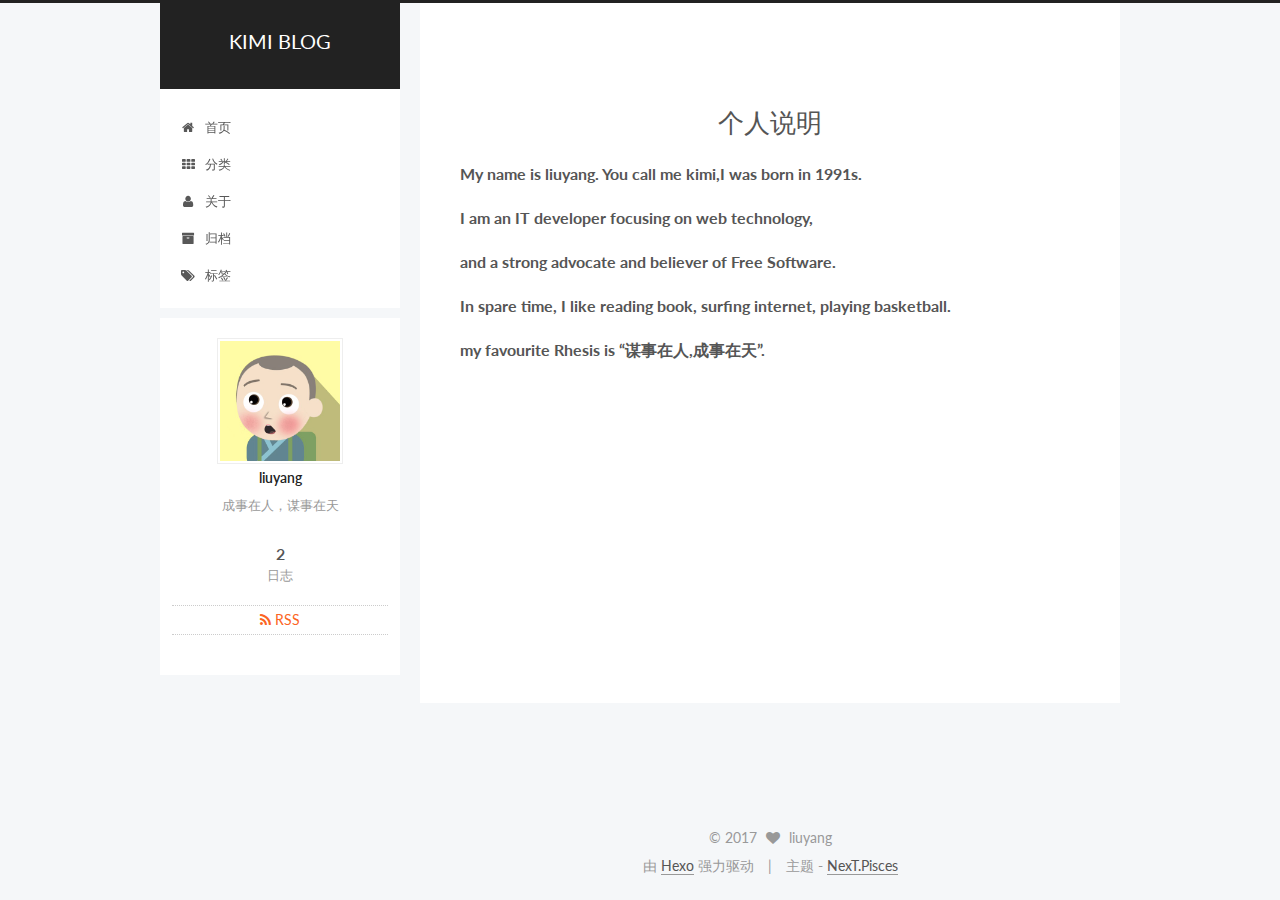
<file: about/index.html>
<!doctype html>



  


<html class="theme-next pisces use-motion" lang="zh-Hans">
<head>
  <meta charset="UTF-8"/>
<meta http-equiv="X-UA-Compatible" content="IE=edge" />
<meta name="viewport" content="width=device-width, initial-scale=1, maximum-scale=1"/>



<meta http-equiv="Cache-Control" content="no-transform" />
<meta http-equiv="Cache-Control" content="no-siteapp" />












  
  
  <link href="/lib/fancybox/source/jquery.fancybox.css?v=2.1.5" rel="stylesheet" type="text/css" />




  
  
  
  

  
    
    
  

  

  

  

  

  
    
    
    <link href="//fonts.googleapis.com/css?family=Lato:300,300italic,400,400italic,700,700italic&subset=latin,latin-ext" rel="stylesheet" type="text/css">
  






<link href="/lib/font-awesome/css/font-awesome.min.css?v=4.6.2" rel="stylesheet" type="text/css" />

<link href="/css/main.css?v=5.1.0" rel="stylesheet" type="text/css" />


  <meta name="keywords" content="Hexo, NexT" />





  <link rel="alternate" href="/atom.xml" title="KIMI BLOG" type="application/atom+xml" />




  <link rel="shortcut icon" type="image/x-icon" href="/favicon.ico?v=5.1.0" />






<meta name="description" content="My name is liuyang. You call me kimi,I was born in 1991s.I am an IT developer focusing on web technology,and a strong advocate and believer of Free Software.In spare time, I like reading book, surfing">
<meta property="og:type" content="website">
<meta property="og:title" content="个人说明">
<meta property="og:url" content="http://yoursite.com/about/index.html">
<meta property="og:site_name" content="KIMI BLOG">
<meta property="og:description" content="My name is liuyang. You call me kimi,I was born in 1991s.I am an IT developer focusing on web technology,and a strong advocate and believer of Free Software.In spare time, I like reading book, surfing">
<meta property="og:updated_time" content="2017-01-21T03:40:29.643Z">
<meta name="twitter:card" content="summary">
<meta name="twitter:title" content="个人说明">
<meta name="twitter:description" content="My name is liuyang. You call me kimi,I was born in 1991s.I am an IT developer focusing on web technology,and a strong advocate and believer of Free Software.In spare time, I like reading book, surfing">



<script type="text/javascript" id="hexo.configurations">
  var NexT = window.NexT || {};
  var CONFIG = {
    root: '/',
    scheme: 'Pisces',
    sidebar: {"position":"left","display":"post"},
    fancybox: true,
    motion: true,
    duoshuo: {
      userId: '0',
      author: '博主'
    },
    algolia: {
      applicationID: '',
      apiKey: '',
      indexName: '',
      hits: {"per_page":10},
      labels: {"input_placeholder":"Search for Posts","hits_empty":"We didn't find any results for the search: ${query}","hits_stats":"${hits} results found in ${time} ms"}
    }
  };
</script>



  <link rel="canonical" href="http://yoursite.com/about/"/>





  <title>
  

  
    个人说明 | KIMI BLOG
  
</title>
</head>

<body itemscope itemtype="http://schema.org/WebPage" lang="zh-Hans">

  










  
  
    
  

  <div class="container one-collumn sidebar-position-left  ">
    <div class="headband"></div>

    <header id="header" class="header" itemscope itemtype="http://schema.org/WPHeader">
      <div class="header-inner"><div class="site-meta ">
  

  <div class="custom-logo-site-title">
    <a href="/"  class="brand" rel="start">
      <span class="logo-line-before"><i></i></span>
      <span class="site-title">KIMI BLOG</span>
      <span class="logo-line-after"><i></i></span>
    </a>
  </div>
    
      <p class="site-subtitle"></p>
    
</div>

<div class="site-nav-toggle">
  <button>
    <span class="btn-bar"></span>
    <span class="btn-bar"></span>
    <span class="btn-bar"></span>
  </button>
</div>

<nav class="site-nav">
  

  
    <ul id="menu" class="menu">
      
        
        <li class="menu-item menu-item-home">
          <a href="/" rel="section">
            
              <i class="menu-item-icon fa fa-fw fa-home"></i> <br />
            
            首页
          </a>
        </li>
      
        
        <li class="menu-item menu-item-categories">
          <a href="/categories" rel="section">
            
              <i class="menu-item-icon fa fa-fw fa-th"></i> <br />
            
            分类
          </a>
        </li>
      
        
        <li class="menu-item menu-item-about">
          <a href="/about" rel="section">
            
              <i class="menu-item-icon fa fa-fw fa-user"></i> <br />
            
            关于
          </a>
        </li>
      
        
        <li class="menu-item menu-item-archives">
          <a href="/archives" rel="section">
            
              <i class="menu-item-icon fa fa-fw fa-archive"></i> <br />
            
            归档
          </a>
        </li>
      
        
        <li class="menu-item menu-item-tags">
          <a href="/tags" rel="section">
            
              <i class="menu-item-icon fa fa-fw fa-tags"></i> <br />
            
            标签
          </a>
        </li>
      

      
    </ul>
  

  
</nav>



 </div>
    </header>

    <main id="main" class="main">
      <div class="main-inner">
        <div class="content-wrap">
          <div id="content" class="content">
            

  <div id="posts" class="posts-expand">
  <header class="post-header">

	<h2 class="post-title" itemprop="name headline">个人说明</h2>



</header>

    
    
      <h4 id="My-name-is-liuyang-You-call-me-kimi-I-was-born-in-1991s"><a href="#My-name-is-liuyang-You-call-me-kimi-I-was-born-in-1991s" class="headerlink" title="My name is liuyang. You call me kimi,I was born in 1991s."></a>My name is liuyang. You call me kimi,I was born in 1991s.</h4><h4 id="I-am-an-IT-developer-focusing-on-web-technology"><a href="#I-am-an-IT-developer-focusing-on-web-technology" class="headerlink" title="I am an IT developer focusing on web technology,"></a>I am an IT developer focusing on web technology,</h4><h4 id="and-a-strong-advocate-and-believer-of-Free-Software"><a href="#and-a-strong-advocate-and-believer-of-Free-Software" class="headerlink" title="and a strong advocate and believer of Free Software."></a>and a strong advocate and believer of Free Software.</h4><h4 id="In-spare-time-I-like-reading-book-surfing-internet-playing-basketball"><a href="#In-spare-time-I-like-reading-book-surfing-internet-playing-basketball" class="headerlink" title="In spare time, I like reading book, surfing internet, playing basketball."></a>In spare time, I like reading book, surfing internet, playing basketball.</h4><h4 id="my-favourite-Rhesis-is-“谋事在人-成事在天”"><a href="#my-favourite-Rhesis-is-“谋事在人-成事在天”" class="headerlink" title="my favourite Rhesis is “谋事在人,成事在天”."></a>my favourite Rhesis is “谋事在人,成事在天”.</h4>
    
  </div>

          
          </div>
          


          
  <div class="comments" id="comments">
    
  </div>


        </div>
        
          
  
  <div class="sidebar-toggle">
    <div class="sidebar-toggle-line-wrap">
      <span class="sidebar-toggle-line sidebar-toggle-line-first"></span>
      <span class="sidebar-toggle-line sidebar-toggle-line-middle"></span>
      <span class="sidebar-toggle-line sidebar-toggle-line-last"></span>
    </div>
  </div>

  <aside id="sidebar" class="sidebar">
    <div class="sidebar-inner">

      

      

      <section class="site-overview sidebar-panel sidebar-panel-active">
        <div class="site-author motion-element" itemprop="author" itemscope itemtype="http://schema.org/Person">
          <img class="site-author-image" itemprop="image"
               src="/uploads/logo.jpg"
               alt="liuyang" />
          <p class="site-author-name" itemprop="name">liuyang</p>
          <p class="site-description motion-element" itemprop="description">成事在人，谋事在天</p>
        </div>
        <nav class="site-state motion-element">
        
          
            <div class="site-state-item site-state-posts">
              <a href="/archives">
                <span class="site-state-item-count">2</span>
                <span class="site-state-item-name">日志</span>
              </a>
            </div>
          

          

          

        </nav>

        
          <div class="feed-link motion-element">
            <a href="/atom.xml" rel="alternate">
              <i class="fa fa-rss"></i>
              RSS
            </a>
          </div>
        

        <div class="links-of-author motion-element">
          
        </div>

        
        

        
        

        


      </section>

      

    </div>
  </aside>


        
      </div>
    </main>

    <footer id="footer" class="footer">
      <div class="footer-inner">
        <div class="copyright" >
  
  &copy; 
  <span itemprop="copyrightYear">2017</span>
  <span class="with-love">
    <i class="fa fa-heart"></i>
  </span>
  <span class="author" itemprop="copyrightHolder">liuyang</span>
</div>


<div class="powered-by">
  由 <a class="theme-link" href="https://hexo.io">Hexo</a> 强力驱动
</div>

<div class="theme-info">
  主题 -
  <a class="theme-link" href="https://github.com/iissnan/hexo-theme-next">
    NexT.Pisces
  </a>
</div>


        

        
      </div>
    </footer>

    <div class="back-to-top">
      <i class="fa fa-arrow-up"></i>
    </div>
  </div>

  

<script type="text/javascript">
  if (Object.prototype.toString.call(window.Promise) !== '[object Function]') {
    window.Promise = null;
  }
</script>









  




  
  <script type="text/javascript" src="/lib/jquery/index.js?v=2.1.3"></script>

  
  <script type="text/javascript" src="/lib/fastclick/lib/fastclick.min.js?v=1.0.6"></script>

  
  <script type="text/javascript" src="/lib/jquery_lazyload/jquery.lazyload.js?v=1.9.7"></script>

  
  <script type="text/javascript" src="/lib/velocity/velocity.min.js?v=1.2.1"></script>

  
  <script type="text/javascript" src="/lib/velocity/velocity.ui.min.js?v=1.2.1"></script>

  
  <script type="text/javascript" src="/lib/fancybox/source/jquery.fancybox.pack.js?v=2.1.5"></script>


  


  <script type="text/javascript" src="/js/src/utils.js?v=5.1.0"></script>

  <script type="text/javascript" src="/js/src/motion.js?v=5.1.0"></script>



  
  


  <script type="text/javascript" src="/js/src/affix.js?v=5.1.0"></script>

  <script type="text/javascript" src="/js/src/schemes/pisces.js?v=5.1.0"></script>



  

  


  <script type="text/javascript" src="/js/src/bootstrap.js?v=5.1.0"></script>



  



  




	





  





  

  
      <!-- UY BEGIN -->
      <script type="text/javascript" src="http://v2.uyan.cc/code/uyan.js?uid="></script>
      <!-- UY END -->
  




  
  

  

  

  

  


</body>
</html>
</file>
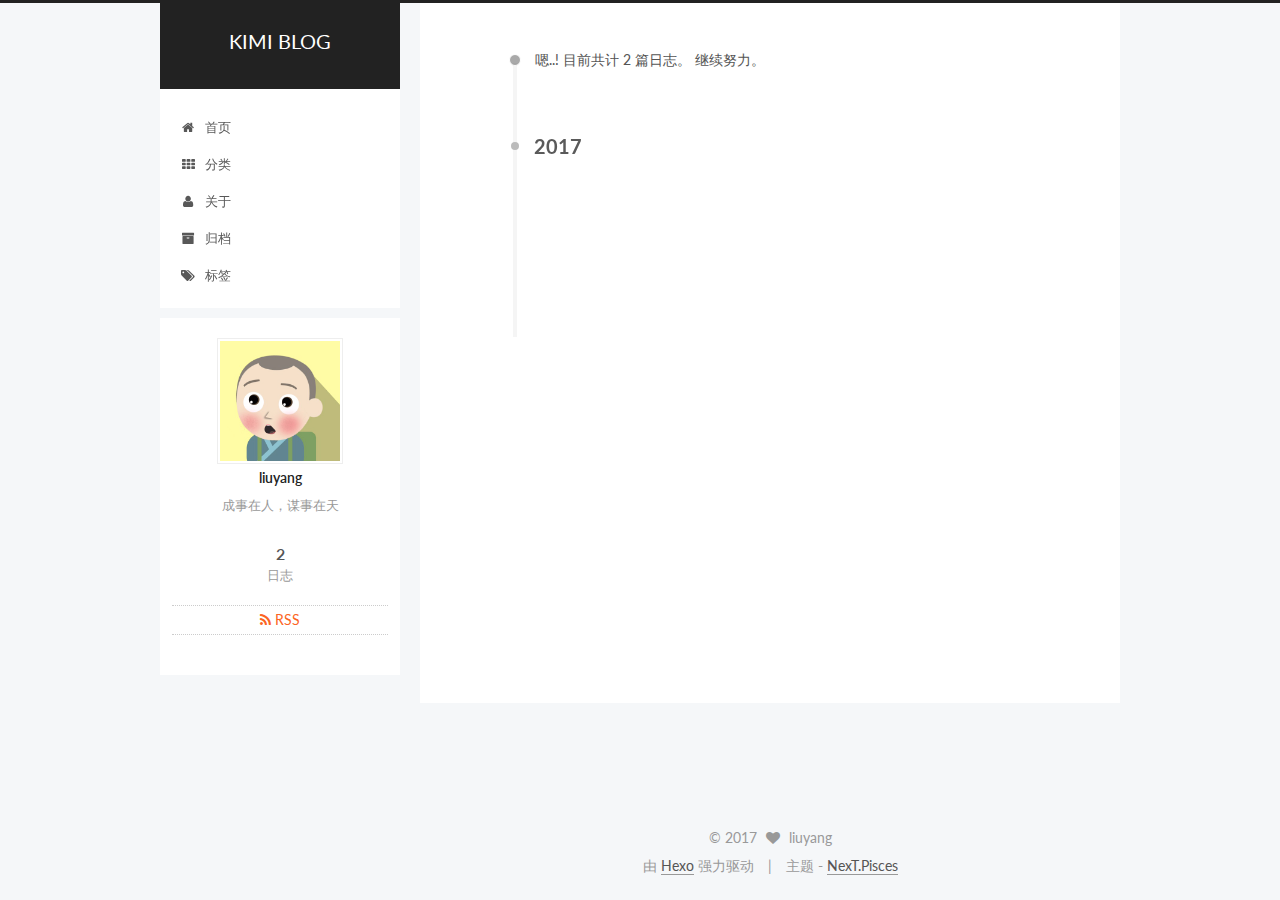
<file: archives/index.html>
<!doctype html>



  


<html class="theme-next pisces use-motion" lang="zh-Hans">
<head>
  <meta charset="UTF-8"/>
<meta http-equiv="X-UA-Compatible" content="IE=edge" />
<meta name="viewport" content="width=device-width, initial-scale=1, maximum-scale=1"/>



<meta http-equiv="Cache-Control" content="no-transform" />
<meta http-equiv="Cache-Control" content="no-siteapp" />












  
  
  <link href="/lib/fancybox/source/jquery.fancybox.css?v=2.1.5" rel="stylesheet" type="text/css" />




  
  
  
  

  
    
    
  

  

  

  

  

  
    
    
    <link href="//fonts.googleapis.com/css?family=Lato:300,300italic,400,400italic,700,700italic&subset=latin,latin-ext" rel="stylesheet" type="text/css">
  






<link href="/lib/font-awesome/css/font-awesome.min.css?v=4.6.2" rel="stylesheet" type="text/css" />

<link href="/css/main.css?v=5.1.0" rel="stylesheet" type="text/css" />


  <meta name="keywords" content="Hexo, NexT" />





  <link rel="alternate" href="/atom.xml" title="KIMI BLOG" type="application/atom+xml" />




  <link rel="shortcut icon" type="image/x-icon" href="/favicon.ico?v=5.1.0" />






<meta name="description" content="成事在人，谋事在天">
<meta property="og:type" content="website">
<meta property="og:title" content="KIMI BLOG">
<meta property="og:url" content="http://yoursite.com/archives/index.html">
<meta property="og:site_name" content="KIMI BLOG">
<meta property="og:description" content="成事在人，谋事在天">
<meta name="twitter:card" content="summary">
<meta name="twitter:title" content="KIMI BLOG">
<meta name="twitter:description" content="成事在人，谋事在天">



<script type="text/javascript" id="hexo.configurations">
  var NexT = window.NexT || {};
  var CONFIG = {
    root: '/',
    scheme: 'Pisces',
    sidebar: {"position":"left","display":"post"},
    fancybox: true,
    motion: true,
    duoshuo: {
      userId: '0',
      author: '博主'
    },
    algolia: {
      applicationID: '',
      apiKey: '',
      indexName: '',
      hits: {"per_page":10},
      labels: {"input_placeholder":"Search for Posts","hits_empty":"We didn't find any results for the search: ${query}","hits_stats":"${hits} results found in ${time} ms"}
    }
  };
</script>



  <link rel="canonical" href="http://yoursite.com/archives/"/>





  <title> 归档 | KIMI BLOG </title>
</head>

<body itemscope itemtype="http://schema.org/WebPage" lang="zh-Hans">

  










  
  
    
  

  <div class="container one-collumn sidebar-position-left  page-archive  ">
    <div class="headband"></div>

    <header id="header" class="header" itemscope itemtype="http://schema.org/WPHeader">
      <div class="header-inner"><div class="site-meta ">
  

  <div class="custom-logo-site-title">
    <a href="/"  class="brand" rel="start">
      <span class="logo-line-before"><i></i></span>
      <span class="site-title">KIMI BLOG</span>
      <span class="logo-line-after"><i></i></span>
    </a>
  </div>
    
      <p class="site-subtitle"></p>
    
</div>

<div class="site-nav-toggle">
  <button>
    <span class="btn-bar"></span>
    <span class="btn-bar"></span>
    <span class="btn-bar"></span>
  </button>
</div>

<nav class="site-nav">
  

  
    <ul id="menu" class="menu">
      
        
        <li class="menu-item menu-item-home">
          <a href="/" rel="section">
            
              <i class="menu-item-icon fa fa-fw fa-home"></i> <br />
            
            首页
          </a>
        </li>
      
        
        <li class="menu-item menu-item-categories">
          <a href="/categories" rel="section">
            
              <i class="menu-item-icon fa fa-fw fa-th"></i> <br />
            
            分类
          </a>
        </li>
      
        
        <li class="menu-item menu-item-about">
          <a href="/about" rel="section">
            
              <i class="menu-item-icon fa fa-fw fa-user"></i> <br />
            
            关于
          </a>
        </li>
      
        
        <li class="menu-item menu-item-archives">
          <a href="/archives" rel="section">
            
              <i class="menu-item-icon fa fa-fw fa-archive"></i> <br />
            
            归档
          </a>
        </li>
      
        
        <li class="menu-item menu-item-tags">
          <a href="/tags" rel="section">
            
              <i class="menu-item-icon fa fa-fw fa-tags"></i> <br />
            
            标签
          </a>
        </li>
      

      
    </ul>
  

  
</nav>



 </div>
    </header>

    <main id="main" class="main">
      <div class="main-inner">
        <div class="content-wrap">
          <div id="content" class="content">
            

  <section id="posts" class="posts-collapse">
    <span class="archive-move-on"></span>

    <span class="archive-page-counter">
      
      
      
        
      
      嗯..! 目前共计 2 篇日志。 继续努力。
    </span>

    

      
      
      

      
        
        <div class="collection-title">
          <h2 class="archive-year motion-element" id="archive-year-2017">2017</h2>
        </div>
      
      

      

  <article class="post post-type-normal" itemscope itemtype="http://schema.org/Article">
    <header class="post-header">

      <h1 class="post-title">
        
            <a class="post-title-link" href="/2017/01/20/岳阳楼记/" itemprop="url">
              
                <span itemprop="name">岳阳楼记</span>
              
            </a>
        
      </h1>

      <div class="post-meta">
        <time class="post-time" itemprop="dateCreated"
              datetime="2017-01-20T14:56:33+08:00"
              content="2017-01-20" >
          01-20
        </time>
      </div>

    </header>
  </article>



    

      
      
      

      
      

      

  <article class="post post-type-normal" itemscope itemtype="http://schema.org/Article">
    <header class="post-header">

      <h1 class="post-title">
        
            <a class="post-title-link" href="/2017/01/20/捕蛇者说/" itemprop="url">
              
                <span itemprop="name">捕蛇者说</span>
              
            </a>
        
      </h1>

      <div class="post-meta">
        <time class="post-time" itemprop="dateCreated"
              datetime="2017-01-20T14:56:33+08:00"
              content="2017-01-20" >
          01-20
        </time>
      </div>

    </header>
  </article>



    

  </section>

  


          
          </div>
          


          

        </div>
        
          
  
  <div class="sidebar-toggle">
    <div class="sidebar-toggle-line-wrap">
      <span class="sidebar-toggle-line sidebar-toggle-line-first"></span>
      <span class="sidebar-toggle-line sidebar-toggle-line-middle"></span>
      <span class="sidebar-toggle-line sidebar-toggle-line-last"></span>
    </div>
  </div>

  <aside id="sidebar" class="sidebar">
    <div class="sidebar-inner">

      

      

      <section class="site-overview sidebar-panel sidebar-panel-active">
        <div class="site-author motion-element" itemprop="author" itemscope itemtype="http://schema.org/Person">
          <img class="site-author-image" itemprop="image"
               src="/uploads/logo.jpg"
               alt="liuyang" />
          <p class="site-author-name" itemprop="name">liuyang</p>
          <p class="site-description motion-element" itemprop="description">成事在人，谋事在天</p>
        </div>
        <nav class="site-state motion-element">
        
          
            <div class="site-state-item site-state-posts">
              <a href="/archives">
                <span class="site-state-item-count">2</span>
                <span class="site-state-item-name">日志</span>
              </a>
            </div>
          

          

          

        </nav>

        
          <div class="feed-link motion-element">
            <a href="/atom.xml" rel="alternate">
              <i class="fa fa-rss"></i>
              RSS
            </a>
          </div>
        

        <div class="links-of-author motion-element">
          
        </div>

        
        

        
        

        


      </section>

      

    </div>
  </aside>


        
      </div>
    </main>

    <footer id="footer" class="footer">
      <div class="footer-inner">
        <div class="copyright" >
  
  &copy; 
  <span itemprop="copyrightYear">2017</span>
  <span class="with-love">
    <i class="fa fa-heart"></i>
  </span>
  <span class="author" itemprop="copyrightHolder">liuyang</span>
</div>


<div class="powered-by">
  由 <a class="theme-link" href="https://hexo.io">Hexo</a> 强力驱动
</div>

<div class="theme-info">
  主题 -
  <a class="theme-link" href="https://github.com/iissnan/hexo-theme-next">
    NexT.Pisces
  </a>
</div>


        

        
      </div>
    </footer>

    <div class="back-to-top">
      <i class="fa fa-arrow-up"></i>
    </div>
  </div>

  

<script type="text/javascript">
  if (Object.prototype.toString.call(window.Promise) !== '[object Function]') {
    window.Promise = null;
  }
</script>









  




  
  <script type="text/javascript" src="/lib/jquery/index.js?v=2.1.3"></script>

  
  <script type="text/javascript" src="/lib/fastclick/lib/fastclick.min.js?v=1.0.6"></script>

  
  <script type="text/javascript" src="/lib/jquery_lazyload/jquery.lazyload.js?v=1.9.7"></script>

  
  <script type="text/javascript" src="/lib/velocity/velocity.min.js?v=1.2.1"></script>

  
  <script type="text/javascript" src="/lib/velocity/velocity.ui.min.js?v=1.2.1"></script>

  
  <script type="text/javascript" src="/lib/fancybox/source/jquery.fancybox.pack.js?v=2.1.5"></script>


  


  <script type="text/javascript" src="/js/src/utils.js?v=5.1.0"></script>

  <script type="text/javascript" src="/js/src/motion.js?v=5.1.0"></script>



  
  


  <script type="text/javascript" src="/js/src/affix.js?v=5.1.0"></script>

  <script type="text/javascript" src="/js/src/schemes/pisces.js?v=5.1.0"></script>



  
  
    <script type="text/javascript" id="motion.page.archive">
      $('.archive-year').velocity('transition.slideLeftIn');
    </script>
  


  


  <script type="text/javascript" src="/js/src/bootstrap.js?v=5.1.0"></script>



  



  




	





  





  

  




  
  

  

  

  

  


</body>
</html>
</file>
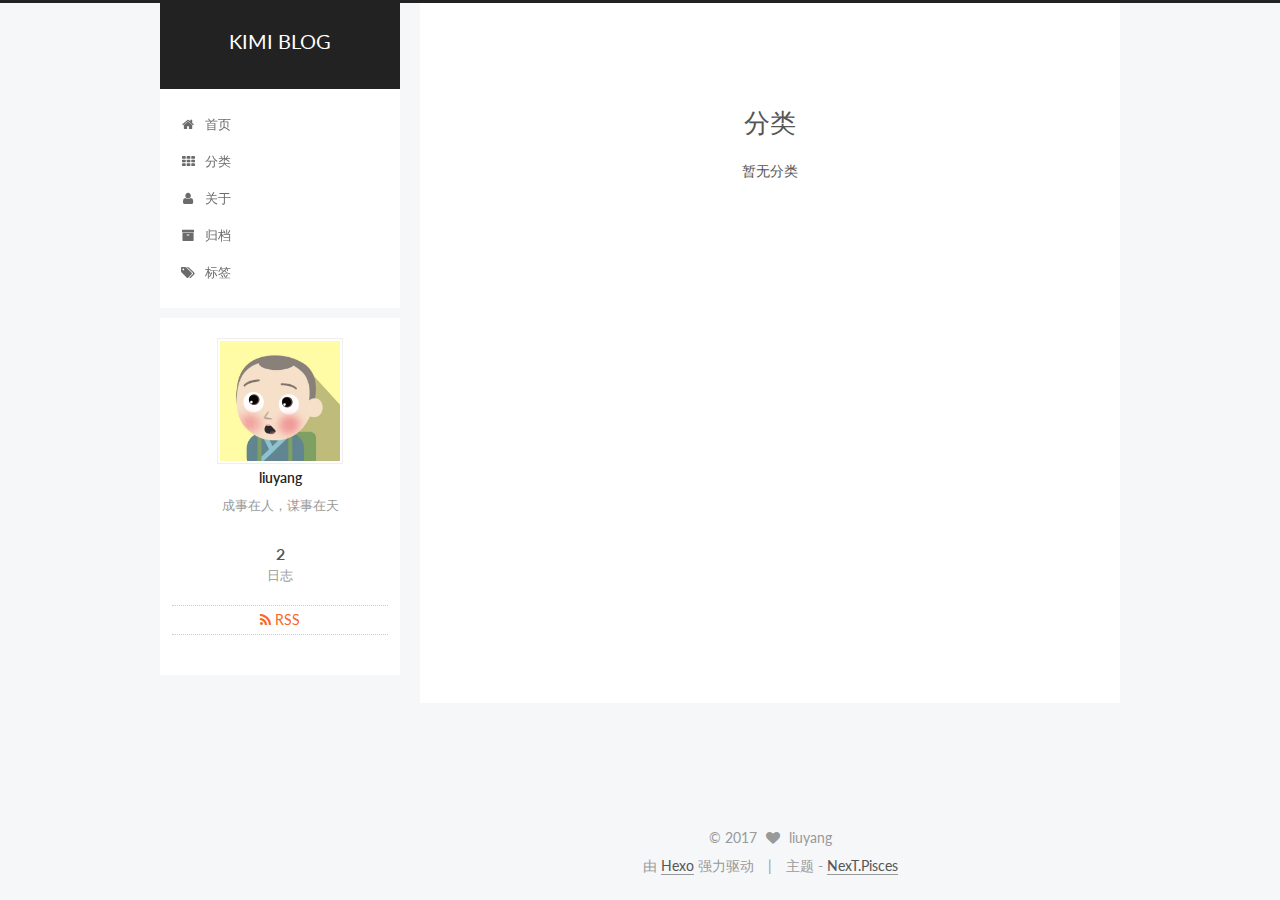
<file: categories/index.html>
<!doctype html>



  


<html class="theme-next pisces use-motion" lang="zh-Hans">
<head>
  <meta charset="UTF-8"/>
<meta http-equiv="X-UA-Compatible" content="IE=edge" />
<meta name="viewport" content="width=device-width, initial-scale=1, maximum-scale=1"/>



<meta http-equiv="Cache-Control" content="no-transform" />
<meta http-equiv="Cache-Control" content="no-siteapp" />












  
  
  <link href="/lib/fancybox/source/jquery.fancybox.css?v=2.1.5" rel="stylesheet" type="text/css" />




  
  
  
  

  
    
    
  

  

  

  

  

  
    
    
    <link href="//fonts.googleapis.com/css?family=Lato:300,300italic,400,400italic,700,700italic&subset=latin,latin-ext" rel="stylesheet" type="text/css">
  






<link href="/lib/font-awesome/css/font-awesome.min.css?v=4.6.2" rel="stylesheet" type="text/css" />

<link href="/css/main.css?v=5.1.0" rel="stylesheet" type="text/css" />


  <meta name="keywords" content="Hexo, NexT" />





  <link rel="alternate" href="/atom.xml" title="KIMI BLOG" type="application/atom+xml" />




  <link rel="shortcut icon" type="image/x-icon" href="/favicon.ico?v=5.1.0" />






<meta name="description" content="成事在人，谋事在天">
<meta property="og:type" content="website">
<meta property="og:title" content="分类">
<meta property="og:url" content="http://yoursite.com/categories/index.html">
<meta property="og:site_name" content="KIMI BLOG">
<meta property="og:description" content="成事在人，谋事在天">
<meta property="og:updated_time" content="2017-01-21T02:59:54.743Z">
<meta name="twitter:card" content="summary">
<meta name="twitter:title" content="分类">
<meta name="twitter:description" content="成事在人，谋事在天">



<script type="text/javascript" id="hexo.configurations">
  var NexT = window.NexT || {};
  var CONFIG = {
    root: '/',
    scheme: 'Pisces',
    sidebar: {"position":"left","display":"post"},
    fancybox: true,
    motion: true,
    duoshuo: {
      userId: '0',
      author: '博主'
    },
    algolia: {
      applicationID: '',
      apiKey: '',
      indexName: '',
      hits: {"per_page":10},
      labels: {"input_placeholder":"Search for Posts","hits_empty":"We didn't find any results for the search: ${query}","hits_stats":"${hits} results found in ${time} ms"}
    }
  };
</script>



  <link rel="canonical" href="http://yoursite.com/categories/"/>





  <title>
  

  
    分类 | KIMI BLOG
  
</title>
</head>

<body itemscope itemtype="http://schema.org/WebPage" lang="zh-Hans">

  










  
  
    
  

  <div class="container one-collumn sidebar-position-left  ">
    <div class="headband"></div>

    <header id="header" class="header" itemscope itemtype="http://schema.org/WPHeader">
      <div class="header-inner"><div class="site-meta ">
  

  <div class="custom-logo-site-title">
    <a href="/"  class="brand" rel="start">
      <span class="logo-line-before"><i></i></span>
      <span class="site-title">KIMI BLOG</span>
      <span class="logo-line-after"><i></i></span>
    </a>
  </div>
    
      <p class="site-subtitle"></p>
    
</div>

<div class="site-nav-toggle">
  <button>
    <span class="btn-bar"></span>
    <span class="btn-bar"></span>
    <span class="btn-bar"></span>
  </button>
</div>

<nav class="site-nav">
  

  
    <ul id="menu" class="menu">
      
        
        <li class="menu-item menu-item-home">
          <a href="/" rel="section">
            
              <i class="menu-item-icon fa fa-fw fa-home"></i> <br />
            
            首页
          </a>
        </li>
      
        
        <li class="menu-item menu-item-categories">
          <a href="/categories" rel="section">
            
              <i class="menu-item-icon fa fa-fw fa-th"></i> <br />
            
            分类
          </a>
        </li>
      
        
        <li class="menu-item menu-item-about">
          <a href="/about" rel="section">
            
              <i class="menu-item-icon fa fa-fw fa-user"></i> <br />
            
            关于
          </a>
        </li>
      
        
        <li class="menu-item menu-item-archives">
          <a href="/archives" rel="section">
            
              <i class="menu-item-icon fa fa-fw fa-archive"></i> <br />
            
            归档
          </a>
        </li>
      
        
        <li class="menu-item menu-item-tags">
          <a href="/tags" rel="section">
            
              <i class="menu-item-icon fa fa-fw fa-tags"></i> <br />
            
            标签
          </a>
        </li>
      

      
    </ul>
  

  
</nav>



 </div>
    </header>

    <main id="main" class="main">
      <div class="main-inner">
        <div class="content-wrap">
          <div id="content" class="content">
            

  <div id="posts" class="posts-expand">
  <header class="post-header">

	<h2 class="post-title" itemprop="name headline">分类</h2>



</header>

    
    
      <div class="category-all-page">
        <div class="category-all-title">
            暂无分类
        </div>
        <div class="category-all">
          
        </div>
      </div>
    
  </div>

          
          </div>
          


          
  <div class="comments" id="comments">
    
  </div>


        </div>
        
          
  
  <div class="sidebar-toggle">
    <div class="sidebar-toggle-line-wrap">
      <span class="sidebar-toggle-line sidebar-toggle-line-first"></span>
      <span class="sidebar-toggle-line sidebar-toggle-line-middle"></span>
      <span class="sidebar-toggle-line sidebar-toggle-line-last"></span>
    </div>
  </div>

  <aside id="sidebar" class="sidebar">
    <div class="sidebar-inner">

      

      

      <section class="site-overview sidebar-panel sidebar-panel-active">
        <div class="site-author motion-element" itemprop="author" itemscope itemtype="http://schema.org/Person">
          <img class="site-author-image" itemprop="image"
               src="/uploads/logo.jpg"
               alt="liuyang" />
          <p class="site-author-name" itemprop="name">liuyang</p>
          <p class="site-description motion-element" itemprop="description">成事在人，谋事在天</p>
        </div>
        <nav class="site-state motion-element">
        
          
            <div class="site-state-item site-state-posts">
              <a href="/archives">
                <span class="site-state-item-count">2</span>
                <span class="site-state-item-name">日志</span>
              </a>
            </div>
          

          

          

        </nav>

        
          <div class="feed-link motion-element">
            <a href="/atom.xml" rel="alternate">
              <i class="fa fa-rss"></i>
              RSS
            </a>
          </div>
        

        <div class="links-of-author motion-element">
          
        </div>

        
        

        
        

        


      </section>

      

    </div>
  </aside>


        
      </div>
    </main>

    <footer id="footer" class="footer">
      <div class="footer-inner">
        <div class="copyright" >
  
  &copy; 
  <span itemprop="copyrightYear">2017</span>
  <span class="with-love">
    <i class="fa fa-heart"></i>
  </span>
  <span class="author" itemprop="copyrightHolder">liuyang</span>
</div>


<div class="powered-by">
  由 <a class="theme-link" href="https://hexo.io">Hexo</a> 强力驱动
</div>

<div class="theme-info">
  主题 -
  <a class="theme-link" href="https://github.com/iissnan/hexo-theme-next">
    NexT.Pisces
  </a>
</div>


        

        
      </div>
    </footer>

    <div class="back-to-top">
      <i class="fa fa-arrow-up"></i>
    </div>
  </div>

  

<script type="text/javascript">
  if (Object.prototype.toString.call(window.Promise) !== '[object Function]') {
    window.Promise = null;
  }
</script>









  




  
  <script type="text/javascript" src="/lib/jquery/index.js?v=2.1.3"></script>

  
  <script type="text/javascript" src="/lib/fastclick/lib/fastclick.min.js?v=1.0.6"></script>

  
  <script type="text/javascript" src="/lib/jquery_lazyload/jquery.lazyload.js?v=1.9.7"></script>

  
  <script type="text/javascript" src="/lib/velocity/velocity.min.js?v=1.2.1"></script>

  
  <script type="text/javascript" src="/lib/velocity/velocity.ui.min.js?v=1.2.1"></script>

  
  <script type="text/javascript" src="/lib/fancybox/source/jquery.fancybox.pack.js?v=2.1.5"></script>


  


  <script type="text/javascript" src="/js/src/utils.js?v=5.1.0"></script>

  <script type="text/javascript" src="/js/src/motion.js?v=5.1.0"></script>



  
  


  <script type="text/javascript" src="/js/src/affix.js?v=5.1.0"></script>

  <script type="text/javascript" src="/js/src/schemes/pisces.js?v=5.1.0"></script>



  

  


  <script type="text/javascript" src="/js/src/bootstrap.js?v=5.1.0"></script>



  



  




	





  





  

  
      <!-- UY BEGIN -->
      <script type="text/javascript" src="http://v2.uyan.cc/code/uyan.js?uid="></script>
      <!-- UY END -->
  




  
  

  

  

  

  


</body>
</html>
</file>
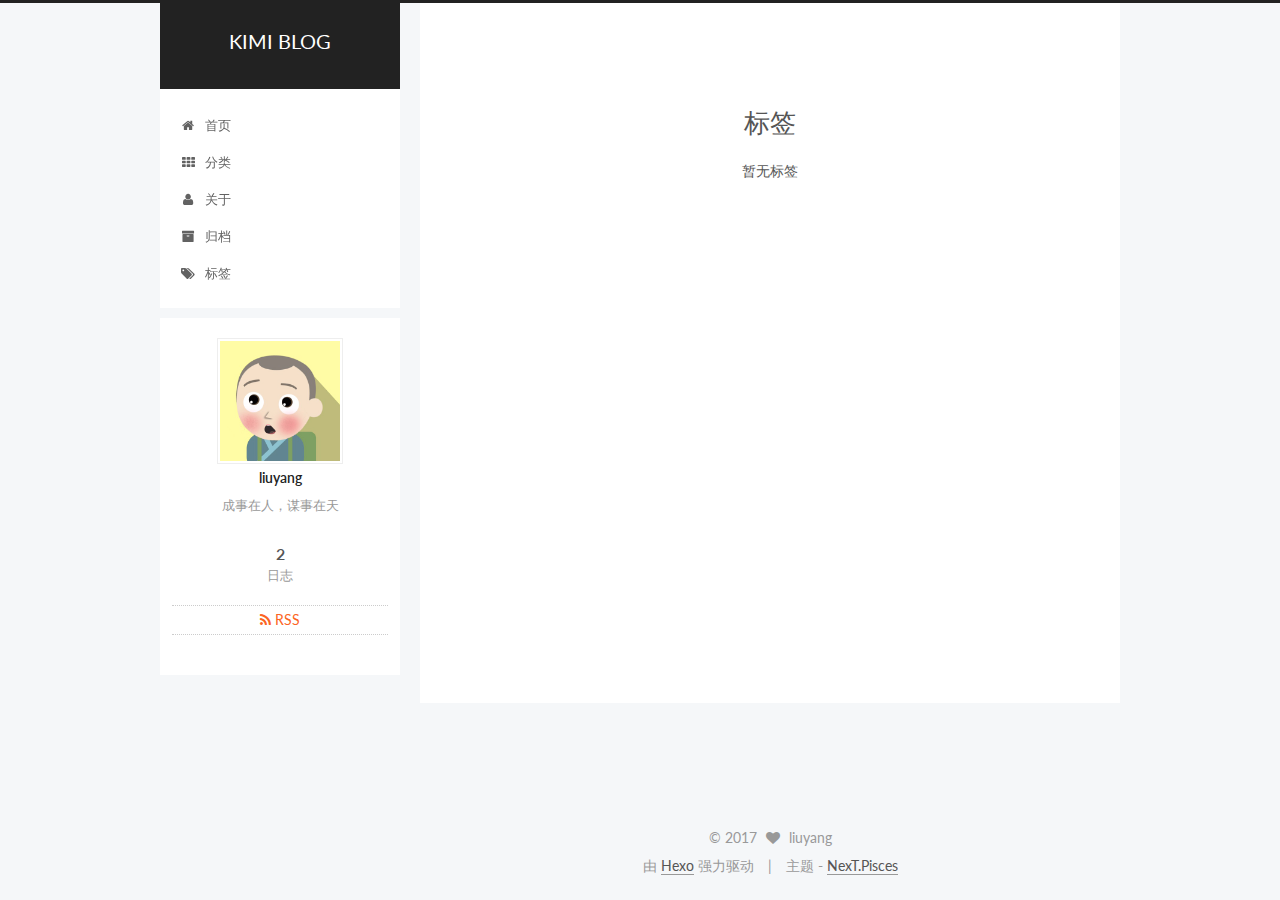
<file: tags/index.html>
<!doctype html>



  


<html class="theme-next pisces use-motion" lang="zh-Hans">
<head>
  <meta charset="UTF-8"/>
<meta http-equiv="X-UA-Compatible" content="IE=edge" />
<meta name="viewport" content="width=device-width, initial-scale=1, maximum-scale=1"/>



<meta http-equiv="Cache-Control" content="no-transform" />
<meta http-equiv="Cache-Control" content="no-siteapp" />












  
  
  <link href="/lib/fancybox/source/jquery.fancybox.css?v=2.1.5" rel="stylesheet" type="text/css" />




  
  
  
  

  
    
    
  

  

  

  

  

  
    
    
    <link href="//fonts.googleapis.com/css?family=Lato:300,300italic,400,400italic,700,700italic&subset=latin,latin-ext" rel="stylesheet" type="text/css">
  






<link href="/lib/font-awesome/css/font-awesome.min.css?v=4.6.2" rel="stylesheet" type="text/css" />

<link href="/css/main.css?v=5.1.0" rel="stylesheet" type="text/css" />


  <meta name="keywords" content="Hexo, NexT" />




  


  <link rel="alternate" href="/atom.xml" title="KIMI BLOG" type="application/atom+xml" />




  <link rel="shortcut icon" type="image/x-icon" href="/favicon.ico?v=5.1.0" />






<meta name="description" content="成事在人，谋事在天">
<meta property="og:type" content="website">
<meta property="og:title" content="标签">
<meta property="og:url" content="http://yoursite.com/tags/index.html">
<meta property="og:site_name" content="KIMI BLOG">
<meta property="og:description" content="成事在人，谋事在天">
<meta property="og:updated_time" content="2017-01-20T09:31:21.024Z">
<meta name="twitter:card" content="summary">
<meta name="twitter:title" content="标签">
<meta name="twitter:description" content="成事在人，谋事在天">



<script type="text/javascript" id="hexo.configurations">
  var NexT = window.NexT || {};
  var CONFIG = {
    root: '/',
    scheme: 'Pisces',
    sidebar: {"position":"left","display":"post"},
    fancybox: true,
    motion: true,
    duoshuo: {
      userId: '0',
      author: '博主'
    },
    algolia: {
      applicationID: '',
      apiKey: '',
      indexName: '',
      hits: {"per_page":10},
      labels: {"input_placeholder":"Search for Posts","hits_empty":"We didn't find any results for the search: ${query}","hits_stats":"${hits} results found in ${time} ms"}
    }
  };
</script>



  <link rel="canonical" href="http://yoursite.com/tags/"/>





  <title>
  

  
    标签 | KIMI BLOG
  
</title>
</head>

<body itemscope itemtype="http://schema.org/WebPage" lang="zh-Hans">

  










  
  
    
  

  <div class="container one-collumn sidebar-position-left  ">
    <div class="headband"></div>

    <header id="header" class="header" itemscope itemtype="http://schema.org/WPHeader">
      <div class="header-inner"><div class="site-meta ">
  

  <div class="custom-logo-site-title">
    <a href="/"  class="brand" rel="start">
      <span class="logo-line-before"><i></i></span>
      <span class="site-title">KIMI BLOG</span>
      <span class="logo-line-after"><i></i></span>
    </a>
  </div>
    
      <p class="site-subtitle"></p>
    
</div>

<div class="site-nav-toggle">
  <button>
    <span class="btn-bar"></span>
    <span class="btn-bar"></span>
    <span class="btn-bar"></span>
  </button>
</div>

<nav class="site-nav">
  

  
    <ul id="menu" class="menu">
      
        
        <li class="menu-item menu-item-home">
          <a href="/" rel="section">
            
              <i class="menu-item-icon fa fa-fw fa-home"></i> <br />
            
            首页
          </a>
        </li>
      
        
        <li class="menu-item menu-item-categories">
          <a href="/categories" rel="section">
            
              <i class="menu-item-icon fa fa-fw fa-th"></i> <br />
            
            分类
          </a>
        </li>
      
        
        <li class="menu-item menu-item-about">
          <a href="/about" rel="section">
            
              <i class="menu-item-icon fa fa-fw fa-user"></i> <br />
            
            关于
          </a>
        </li>
      
        
        <li class="menu-item menu-item-archives">
          <a href="/archives" rel="section">
            
              <i class="menu-item-icon fa fa-fw fa-archive"></i> <br />
            
            归档
          </a>
        </li>
      
        
        <li class="menu-item menu-item-tags">
          <a href="/tags" rel="section">
            
              <i class="menu-item-icon fa fa-fw fa-tags"></i> <br />
            
            标签
          </a>
        </li>
      

      
    </ul>
  

  
</nav>



 </div>
    </header>

    <main id="main" class="main">
      <div class="main-inner">
        <div class="content-wrap">
          <div id="content" class="content">
            

  <div id="posts" class="posts-expand">
  <header class="post-header">

	<h2 class="post-title" itemprop="name headline">标签</h2>



</header>

    
    
      <div class="tag-cloud">
        <div class="tag-cloud-title">
            暂无标签
        </div>
        <div class="tag-cloud-tags">
          
        </div>
      </div>
    
  </div>

          
          </div>
          


          
  <div class="comments" id="comments">
    
  </div>


        </div>
        
          
  
  <div class="sidebar-toggle">
    <div class="sidebar-toggle-line-wrap">
      <span class="sidebar-toggle-line sidebar-toggle-line-first"></span>
      <span class="sidebar-toggle-line sidebar-toggle-line-middle"></span>
      <span class="sidebar-toggle-line sidebar-toggle-line-last"></span>
    </div>
  </div>

  <aside id="sidebar" class="sidebar">
    <div class="sidebar-inner">

      

      

      <section class="site-overview sidebar-panel sidebar-panel-active">
        <div class="site-author motion-element" itemprop="author" itemscope itemtype="http://schema.org/Person">
          <img class="site-author-image" itemprop="image"
               src="/uploads/logo.jpg"
               alt="liuyang" />
          <p class="site-author-name" itemprop="name">liuyang</p>
          <p class="site-description motion-element" itemprop="description">成事在人，谋事在天</p>
        </div>
        <nav class="site-state motion-element">
        
          
            <div class="site-state-item site-state-posts">
              <a href="/archives">
                <span class="site-state-item-count">2</span>
                <span class="site-state-item-name">日志</span>
              </a>
            </div>
          

          

          

        </nav>

        
          <div class="feed-link motion-element">
            <a href="/atom.xml" rel="alternate">
              <i class="fa fa-rss"></i>
              RSS
            </a>
          </div>
        

        <div class="links-of-author motion-element">
          
        </div>

        
        

        
        

        


      </section>

      

    </div>
  </aside>


        
      </div>
    </main>

    <footer id="footer" class="footer">
      <div class="footer-inner">
        <div class="copyright" >
  
  &copy; 
  <span itemprop="copyrightYear">2017</span>
  <span class="with-love">
    <i class="fa fa-heart"></i>
  </span>
  <span class="author" itemprop="copyrightHolder">liuyang</span>
</div>


<div class="powered-by">
  由 <a class="theme-link" href="https://hexo.io">Hexo</a> 强力驱动
</div>

<div class="theme-info">
  主题 -
  <a class="theme-link" href="https://github.com/iissnan/hexo-theme-next">
    NexT.Pisces
  </a>
</div>


        

        
      </div>
    </footer>

    <div class="back-to-top">
      <i class="fa fa-arrow-up"></i>
    </div>
  </div>

  

<script type="text/javascript">
  if (Object.prototype.toString.call(window.Promise) !== '[object Function]') {
    window.Promise = null;
  }
</script>









  




  
  <script type="text/javascript" src="/lib/jquery/index.js?v=2.1.3"></script>

  
  <script type="text/javascript" src="/lib/fastclick/lib/fastclick.min.js?v=1.0.6"></script>

  
  <script type="text/javascript" src="/lib/jquery_lazyload/jquery.lazyload.js?v=1.9.7"></script>

  
  <script type="text/javascript" src="/lib/velocity/velocity.min.js?v=1.2.1"></script>

  
  <script type="text/javascript" src="/lib/velocity/velocity.ui.min.js?v=1.2.1"></script>

  
  <script type="text/javascript" src="/lib/fancybox/source/jquery.fancybox.pack.js?v=2.1.5"></script>


  


  <script type="text/javascript" src="/js/src/utils.js?v=5.1.0"></script>

  <script type="text/javascript" src="/js/src/motion.js?v=5.1.0"></script>



  
  


  <script type="text/javascript" src="/js/src/affix.js?v=5.1.0"></script>

  <script type="text/javascript" src="/js/src/schemes/pisces.js?v=5.1.0"></script>



  

  


  <script type="text/javascript" src="/js/src/bootstrap.js?v=5.1.0"></script>



  



  




	





  





  

  
      <!-- UY BEGIN -->
      <script type="text/javascript" src="http://v2.uyan.cc/code/uyan.js?uid="></script>
      <!-- UY END -->
  




  
  

  

  

  

  


</body>
</html>
</file>
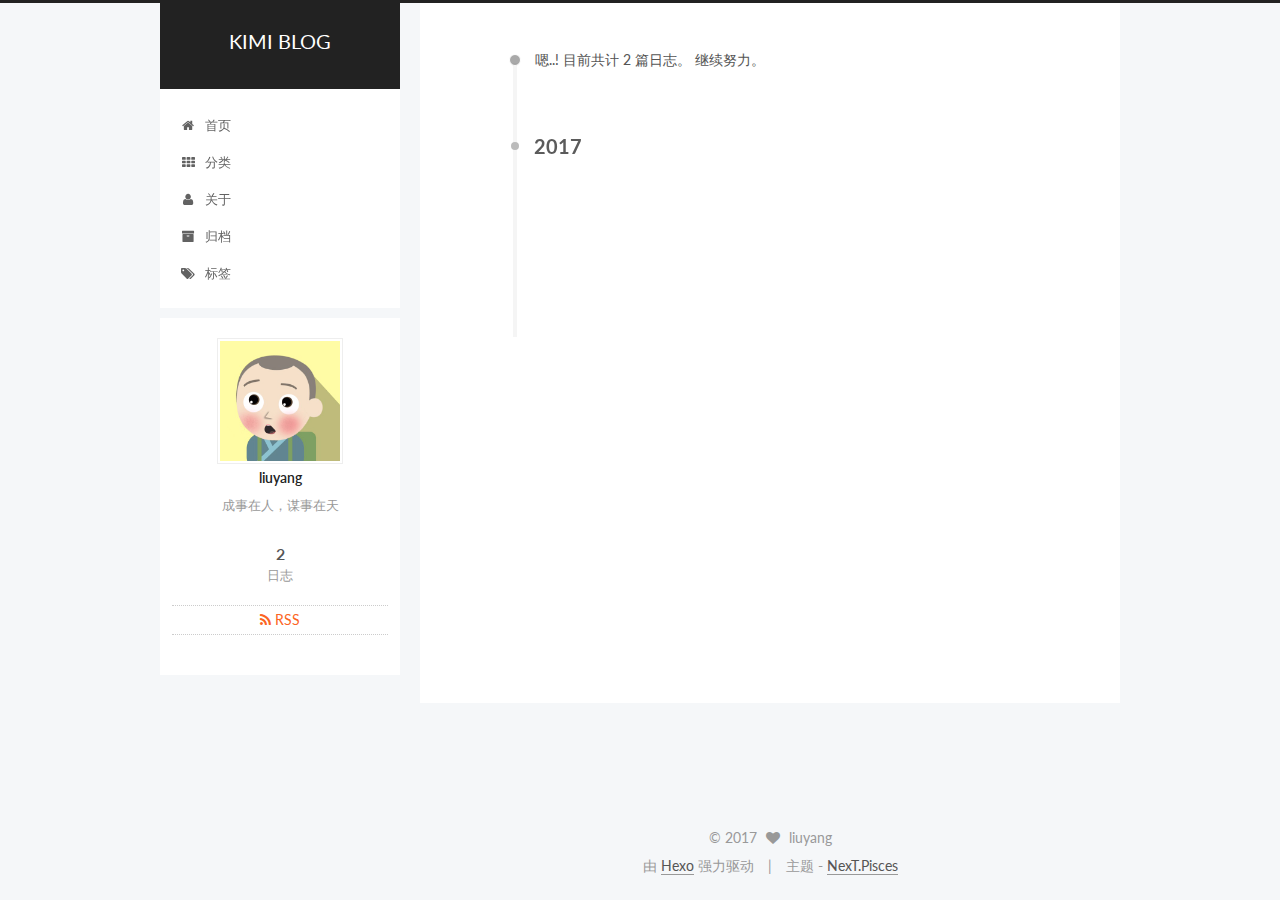
<file: archives/2017/index.html>
<!doctype html>



  


<html class="theme-next pisces use-motion" lang="zh-Hans">
<head>
  <meta charset="UTF-8"/>
<meta http-equiv="X-UA-Compatible" content="IE=edge" />
<meta name="viewport" content="width=device-width, initial-scale=1, maximum-scale=1"/>



<meta http-equiv="Cache-Control" content="no-transform" />
<meta http-equiv="Cache-Control" content="no-siteapp" />












  
  
  <link href="/lib/fancybox/source/jquery.fancybox.css?v=2.1.5" rel="stylesheet" type="text/css" />




  
  
  
  

  
    
    
  

  

  

  

  

  
    
    
    <link href="//fonts.googleapis.com/css?family=Lato:300,300italic,400,400italic,700,700italic&subset=latin,latin-ext" rel="stylesheet" type="text/css">
  






<link href="/lib/font-awesome/css/font-awesome.min.css?v=4.6.2" rel="stylesheet" type="text/css" />

<link href="/css/main.css?v=5.1.0" rel="stylesheet" type="text/css" />


  <meta name="keywords" content="Hexo, NexT" />





  <link rel="alternate" href="/atom.xml" title="KIMI BLOG" type="application/atom+xml" />




  <link rel="shortcut icon" type="image/x-icon" href="/favicon.ico?v=5.1.0" />






<meta name="description" content="成事在人，谋事在天">
<meta property="og:type" content="website">
<meta property="og:title" content="KIMI BLOG">
<meta property="og:url" content="http://yoursite.com/archives/2017/index.html">
<meta property="og:site_name" content="KIMI BLOG">
<meta property="og:description" content="成事在人，谋事在天">
<meta name="twitter:card" content="summary">
<meta name="twitter:title" content="KIMI BLOG">
<meta name="twitter:description" content="成事在人，谋事在天">



<script type="text/javascript" id="hexo.configurations">
  var NexT = window.NexT || {};
  var CONFIG = {
    root: '/',
    scheme: 'Pisces',
    sidebar: {"position":"left","display":"post"},
    fancybox: true,
    motion: true,
    duoshuo: {
      userId: '0',
      author: '博主'
    },
    algolia: {
      applicationID: '',
      apiKey: '',
      indexName: '',
      hits: {"per_page":10},
      labels: {"input_placeholder":"Search for Posts","hits_empty":"We didn't find any results for the search: ${query}","hits_stats":"${hits} results found in ${time} ms"}
    }
  };
</script>



  <link rel="canonical" href="http://yoursite.com/archives/2017/"/>





  <title> 归档 | KIMI BLOG </title>
</head>

<body itemscope itemtype="http://schema.org/WebPage" lang="zh-Hans">

  










  
  
    
  

  <div class="container one-collumn sidebar-position-left  page-archive  ">
    <div class="headband"></div>

    <header id="header" class="header" itemscope itemtype="http://schema.org/WPHeader">
      <div class="header-inner"><div class="site-meta ">
  

  <div class="custom-logo-site-title">
    <a href="/"  class="brand" rel="start">
      <span class="logo-line-before"><i></i></span>
      <span class="site-title">KIMI BLOG</span>
      <span class="logo-line-after"><i></i></span>
    </a>
  </div>
    
      <p class="site-subtitle"></p>
    
</div>

<div class="site-nav-toggle">
  <button>
    <span class="btn-bar"></span>
    <span class="btn-bar"></span>
    <span class="btn-bar"></span>
  </button>
</div>

<nav class="site-nav">
  

  
    <ul id="menu" class="menu">
      
        
        <li class="menu-item menu-item-home">
          <a href="/" rel="section">
            
              <i class="menu-item-icon fa fa-fw fa-home"></i> <br />
            
            首页
          </a>
        </li>
      
        
        <li class="menu-item menu-item-categories">
          <a href="/categories" rel="section">
            
              <i class="menu-item-icon fa fa-fw fa-th"></i> <br />
            
            分类
          </a>
        </li>
      
        
        <li class="menu-item menu-item-about">
          <a href="/about" rel="section">
            
              <i class="menu-item-icon fa fa-fw fa-user"></i> <br />
            
            关于
          </a>
        </li>
      
        
        <li class="menu-item menu-item-archives">
          <a href="/archives" rel="section">
            
              <i class="menu-item-icon fa fa-fw fa-archive"></i> <br />
            
            归档
          </a>
        </li>
      
        
        <li class="menu-item menu-item-tags">
          <a href="/tags" rel="section">
            
              <i class="menu-item-icon fa fa-fw fa-tags"></i> <br />
            
            标签
          </a>
        </li>
      

      
    </ul>
  

  
</nav>



 </div>
    </header>

    <main id="main" class="main">
      <div class="main-inner">
        <div class="content-wrap">
          <div id="content" class="content">
            

  <section id="posts" class="posts-collapse">
    <span class="archive-move-on"></span>

    <span class="archive-page-counter">
      
      
      
        
      
      嗯..! 目前共计 2 篇日志。 继续努力。
    </span>

    

      
      
      

      
        
        <div class="collection-title">
          <h2 class="archive-year motion-element" id="archive-year-2017">2017</h2>
        </div>
      
      

      

  <article class="post post-type-normal" itemscope itemtype="http://schema.org/Article">
    <header class="post-header">

      <h1 class="post-title">
        
            <a class="post-title-link" href="/2017/01/20/岳阳楼记/" itemprop="url">
              
                <span itemprop="name">岳阳楼记</span>
              
            </a>
        
      </h1>

      <div class="post-meta">
        <time class="post-time" itemprop="dateCreated"
              datetime="2017-01-20T14:56:33+08:00"
              content="2017-01-20" >
          01-20
        </time>
      </div>

    </header>
  </article>



    

      
      
      

      
      

      

  <article class="post post-type-normal" itemscope itemtype="http://schema.org/Article">
    <header class="post-header">

      <h1 class="post-title">
        
            <a class="post-title-link" href="/2017/01/20/捕蛇者说/" itemprop="url">
              
                <span itemprop="name">捕蛇者说</span>
              
            </a>
        
      </h1>

      <div class="post-meta">
        <time class="post-time" itemprop="dateCreated"
              datetime="2017-01-20T14:56:33+08:00"
              content="2017-01-20" >
          01-20
        </time>
      </div>

    </header>
  </article>



    

  </section>

  


          
          </div>
          


          

        </div>
        
          
  
  <div class="sidebar-toggle">
    <div class="sidebar-toggle-line-wrap">
      <span class="sidebar-toggle-line sidebar-toggle-line-first"></span>
      <span class="sidebar-toggle-line sidebar-toggle-line-middle"></span>
      <span class="sidebar-toggle-line sidebar-toggle-line-last"></span>
    </div>
  </div>

  <aside id="sidebar" class="sidebar">
    <div class="sidebar-inner">

      

      

      <section class="site-overview sidebar-panel sidebar-panel-active">
        <div class="site-author motion-element" itemprop="author" itemscope itemtype="http://schema.org/Person">
          <img class="site-author-image" itemprop="image"
               src="/uploads/logo.jpg"
               alt="liuyang" />
          <p class="site-author-name" itemprop="name">liuyang</p>
          <p class="site-description motion-element" itemprop="description">成事在人，谋事在天</p>
        </div>
        <nav class="site-state motion-element">
        
          
            <div class="site-state-item site-state-posts">
              <a href="/archives">
                <span class="site-state-item-count">2</span>
                <span class="site-state-item-name">日志</span>
              </a>
            </div>
          

          

          

        </nav>

        
          <div class="feed-link motion-element">
            <a href="/atom.xml" rel="alternate">
              <i class="fa fa-rss"></i>
              RSS
            </a>
          </div>
        

        <div class="links-of-author motion-element">
          
        </div>

        
        

        
        

        


      </section>

      

    </div>
  </aside>


        
      </div>
    </main>

    <footer id="footer" class="footer">
      <div class="footer-inner">
        <div class="copyright" >
  
  &copy; 
  <span itemprop="copyrightYear">2017</span>
  <span class="with-love">
    <i class="fa fa-heart"></i>
  </span>
  <span class="author" itemprop="copyrightHolder">liuyang</span>
</div>


<div class="powered-by">
  由 <a class="theme-link" href="https://hexo.io">Hexo</a> 强力驱动
</div>

<div class="theme-info">
  主题 -
  <a class="theme-link" href="https://github.com/iissnan/hexo-theme-next">
    NexT.Pisces
  </a>
</div>


        

        
      </div>
    </footer>

    <div class="back-to-top">
      <i class="fa fa-arrow-up"></i>
    </div>
  </div>

  

<script type="text/javascript">
  if (Object.prototype.toString.call(window.Promise) !== '[object Function]') {
    window.Promise = null;
  }
</script>









  




  
  <script type="text/javascript" src="/lib/jquery/index.js?v=2.1.3"></script>

  
  <script type="text/javascript" src="/lib/fastclick/lib/fastclick.min.js?v=1.0.6"></script>

  
  <script type="text/javascript" src="/lib/jquery_lazyload/jquery.lazyload.js?v=1.9.7"></script>

  
  <script type="text/javascript" src="/lib/velocity/velocity.min.js?v=1.2.1"></script>

  
  <script type="text/javascript" src="/lib/velocity/velocity.ui.min.js?v=1.2.1"></script>

  
  <script type="text/javascript" src="/lib/fancybox/source/jquery.fancybox.pack.js?v=2.1.5"></script>


  


  <script type="text/javascript" src="/js/src/utils.js?v=5.1.0"></script>

  <script type="text/javascript" src="/js/src/motion.js?v=5.1.0"></script>



  
  


  <script type="text/javascript" src="/js/src/affix.js?v=5.1.0"></script>

  <script type="text/javascript" src="/js/src/schemes/pisces.js?v=5.1.0"></script>



  
  
    <script type="text/javascript" id="motion.page.archive">
      $('.archive-year').velocity('transition.slideLeftIn');
    </script>
  


  


  <script type="text/javascript" src="/js/src/bootstrap.js?v=5.1.0"></script>



  



  




	





  





  

  




  
  

  

  

  

  


</body>
</html>
</file>
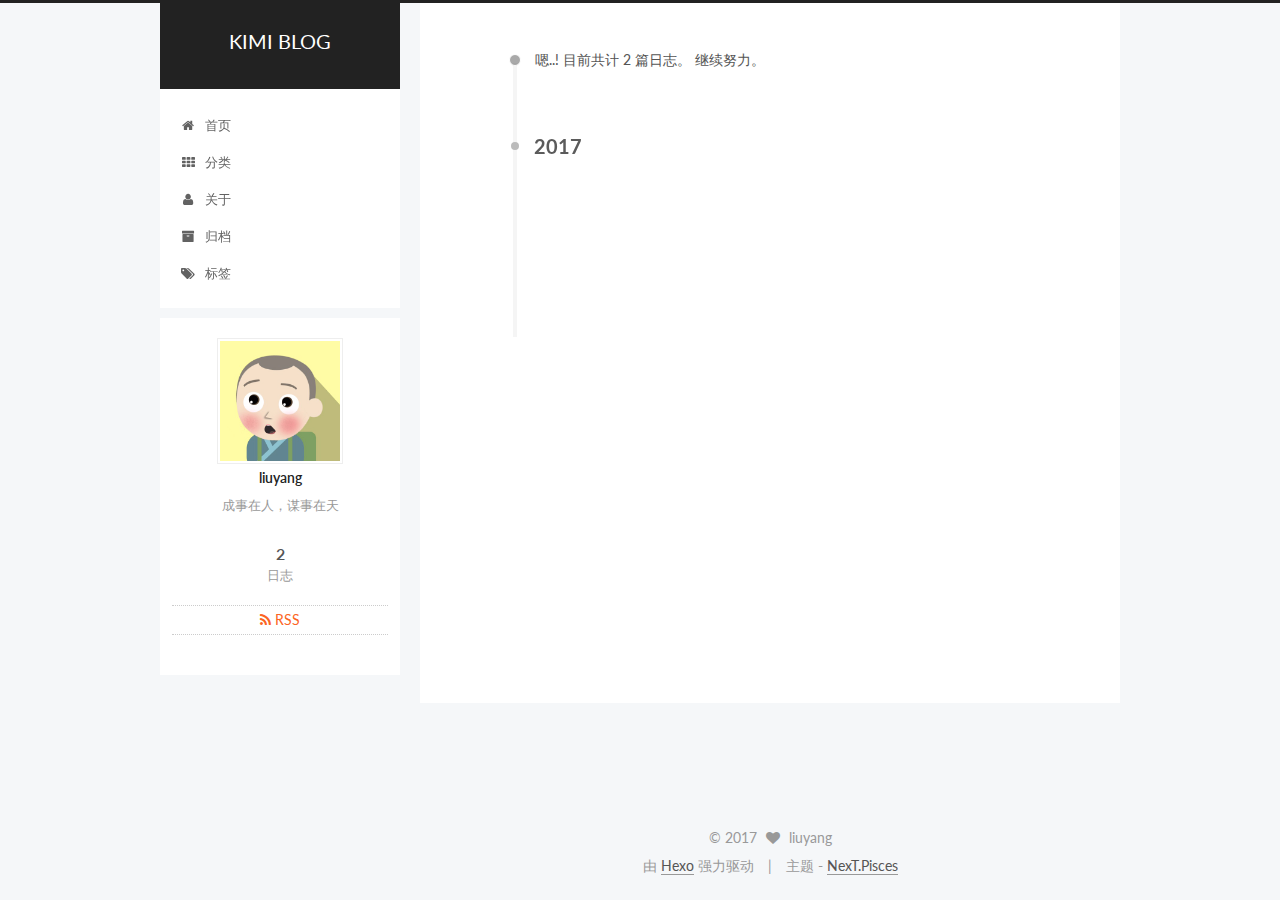
<file: archives/2017/01/index.html>
<!doctype html>



  


<html class="theme-next pisces use-motion" lang="zh-Hans">
<head>
  <meta charset="UTF-8"/>
<meta http-equiv="X-UA-Compatible" content="IE=edge" />
<meta name="viewport" content="width=device-width, initial-scale=1, maximum-scale=1"/>



<meta http-equiv="Cache-Control" content="no-transform" />
<meta http-equiv="Cache-Control" content="no-siteapp" />












  
  
  <link href="/lib/fancybox/source/jquery.fancybox.css?v=2.1.5" rel="stylesheet" type="text/css" />




  
  
  
  

  
    
    
  

  

  

  

  

  
    
    
    <link href="//fonts.googleapis.com/css?family=Lato:300,300italic,400,400italic,700,700italic&subset=latin,latin-ext" rel="stylesheet" type="text/css">
  






<link href="/lib/font-awesome/css/font-awesome.min.css?v=4.6.2" rel="stylesheet" type="text/css" />

<link href="/css/main.css?v=5.1.0" rel="stylesheet" type="text/css" />


  <meta name="keywords" content="Hexo, NexT" />





  <link rel="alternate" href="/atom.xml" title="KIMI BLOG" type="application/atom+xml" />




  <link rel="shortcut icon" type="image/x-icon" href="/favicon.ico?v=5.1.0" />






<meta name="description" content="成事在人，谋事在天">
<meta property="og:type" content="website">
<meta property="og:title" content="KIMI BLOG">
<meta property="og:url" content="http://yoursite.com/archives/2017/01/index.html">
<meta property="og:site_name" content="KIMI BLOG">
<meta property="og:description" content="成事在人，谋事在天">
<meta name="twitter:card" content="summary">
<meta name="twitter:title" content="KIMI BLOG">
<meta name="twitter:description" content="成事在人，谋事在天">



<script type="text/javascript" id="hexo.configurations">
  var NexT = window.NexT || {};
  var CONFIG = {
    root: '/',
    scheme: 'Pisces',
    sidebar: {"position":"left","display":"post"},
    fancybox: true,
    motion: true,
    duoshuo: {
      userId: '0',
      author: '博主'
    },
    algolia: {
      applicationID: '',
      apiKey: '',
      indexName: '',
      hits: {"per_page":10},
      labels: {"input_placeholder":"Search for Posts","hits_empty":"We didn't find any results for the search: ${query}","hits_stats":"${hits} results found in ${time} ms"}
    }
  };
</script>



  <link rel="canonical" href="http://yoursite.com/archives/2017/01/"/>





  <title> 归档 | KIMI BLOG </title>
</head>

<body itemscope itemtype="http://schema.org/WebPage" lang="zh-Hans">

  










  
  
    
  

  <div class="container one-collumn sidebar-position-left  page-archive  ">
    <div class="headband"></div>

    <header id="header" class="header" itemscope itemtype="http://schema.org/WPHeader">
      <div class="header-inner"><div class="site-meta ">
  

  <div class="custom-logo-site-title">
    <a href="/"  class="brand" rel="start">
      <span class="logo-line-before"><i></i></span>
      <span class="site-title">KIMI BLOG</span>
      <span class="logo-line-after"><i></i></span>
    </a>
  </div>
    
      <p class="site-subtitle"></p>
    
</div>

<div class="site-nav-toggle">
  <button>
    <span class="btn-bar"></span>
    <span class="btn-bar"></span>
    <span class="btn-bar"></span>
  </button>
</div>

<nav class="site-nav">
  

  
    <ul id="menu" class="menu">
      
        
        <li class="menu-item menu-item-home">
          <a href="/" rel="section">
            
              <i class="menu-item-icon fa fa-fw fa-home"></i> <br />
            
            首页
          </a>
        </li>
      
        
        <li class="menu-item menu-item-categories">
          <a href="/categories" rel="section">
            
              <i class="menu-item-icon fa fa-fw fa-th"></i> <br />
            
            分类
          </a>
        </li>
      
        
        <li class="menu-item menu-item-about">
          <a href="/about" rel="section">
            
              <i class="menu-item-icon fa fa-fw fa-user"></i> <br />
            
            关于
          </a>
        </li>
      
        
        <li class="menu-item menu-item-archives">
          <a href="/archives" rel="section">
            
              <i class="menu-item-icon fa fa-fw fa-archive"></i> <br />
            
            归档
          </a>
        </li>
      
        
        <li class="menu-item menu-item-tags">
          <a href="/tags" rel="section">
            
              <i class="menu-item-icon fa fa-fw fa-tags"></i> <br />
            
            标签
          </a>
        </li>
      

      
    </ul>
  

  
</nav>



 </div>
    </header>

    <main id="main" class="main">
      <div class="main-inner">
        <div class="content-wrap">
          <div id="content" class="content">
            

  <section id="posts" class="posts-collapse">
    <span class="archive-move-on"></span>

    <span class="archive-page-counter">
      
      
      
        
      
      嗯..! 目前共计 2 篇日志。 继续努力。
    </span>

    

      
      
      

      
        
        <div class="collection-title">
          <h2 class="archive-year motion-element" id="archive-year-2017">2017</h2>
        </div>
      
      

      

  <article class="post post-type-normal" itemscope itemtype="http://schema.org/Article">
    <header class="post-header">

      <h1 class="post-title">
        
            <a class="post-title-link" href="/2017/01/20/第一篇博客/" itemprop="url">
              
                <span itemprop="name">第一篇博客</span>
              
            </a>
        
      </h1>

      <div class="post-meta">
        <time class="post-time" itemprop="dateCreated"
              datetime="2017-01-20T14:56:33+08:00"
              content="2017-01-20" >
          01-20
        </time>
      </div>

    </header>
  </article>



    

      
      
      

      
      

      

  <article class="post post-type-normal" itemscope itemtype="http://schema.org/Article">
    <header class="post-header">

      <h1 class="post-title">
        
            <a class="post-title-link" href="/2017/01/19/hello-world/" itemprop="url">
              
                <span itemprop="name">Hello World</span>
              
            </a>
        
      </h1>

      <div class="post-meta">
        <time class="post-time" itemprop="dateCreated"
              datetime="2017-01-19T18:10:54+08:00"
              content="2017-01-19" >
          01-19
        </time>
      </div>

    </header>
  </article>



    

  </section>

  


          
          </div>
          


          

        </div>
        
          
  
  <div class="sidebar-toggle">
    <div class="sidebar-toggle-line-wrap">
      <span class="sidebar-toggle-line sidebar-toggle-line-first"></span>
      <span class="sidebar-toggle-line sidebar-toggle-line-middle"></span>
      <span class="sidebar-toggle-line sidebar-toggle-line-last"></span>
    </div>
  </div>

  <aside id="sidebar" class="sidebar">
    <div class="sidebar-inner">

      

      

      <section class="site-overview sidebar-panel sidebar-panel-active">
        <div class="site-author motion-element" itemprop="author" itemscope itemtype="http://schema.org/Person">
          <img class="site-author-image" itemprop="image"
               src="/uploads/logo.jpg"
               alt="liuyang" />
          <p class="site-author-name" itemprop="name">liuyang</p>
          <p class="site-description motion-element" itemprop="description">成事在人，谋事在天</p>
        </div>
        <nav class="site-state motion-element">
        
          
            <div class="site-state-item site-state-posts">
              <a href="/archives">
                <span class="site-state-item-count">2</span>
                <span class="site-state-item-name">日志</span>
              </a>
            </div>
          

          

          

        </nav>

        
          <div class="feed-link motion-element">
            <a href="/atom.xml" rel="alternate">
              <i class="fa fa-rss"></i>
              RSS
            </a>
          </div>
        

        <div class="links-of-author motion-element">
          
        </div>

        
        

        
        

        


      </section>

      

    </div>
  </aside>


        
      </div>
    </main>

    <footer id="footer" class="footer">
      <div class="footer-inner">
        <div class="copyright" >
  
  &copy; 
  <span itemprop="copyrightYear">2017</span>
  <span class="with-love">
    <i class="fa fa-heart"></i>
  </span>
  <span class="author" itemprop="copyrightHolder">liuyang</span>
</div>


<div class="powered-by">
  由 <a class="theme-link" href="https://hexo.io">Hexo</a> 强力驱动
</div>

<div class="theme-info">
  主题 -
  <a class="theme-link" href="https://github.com/iissnan/hexo-theme-next">
    NexT.Pisces
  </a>
</div>


        

        
      </div>
    </footer>

    <div class="back-to-top">
      <i class="fa fa-arrow-up"></i>
    </div>
  </div>

  

<script type="text/javascript">
  if (Object.prototype.toString.call(window.Promise) !== '[object Function]') {
    window.Promise = null;
  }
</script>









  




  
  <script type="text/javascript" src="/lib/jquery/index.js?v=2.1.3"></script>

  
  <script type="text/javascript" src="/lib/fastclick/lib/fastclick.min.js?v=1.0.6"></script>

  
  <script type="text/javascript" src="/lib/jquery_lazyload/jquery.lazyload.js?v=1.9.7"></script>

  
  <script type="text/javascript" src="/lib/velocity/velocity.min.js?v=1.2.1"></script>

  
  <script type="text/javascript" src="/lib/velocity/velocity.ui.min.js?v=1.2.1"></script>

  
  <script type="text/javascript" src="/lib/fancybox/source/jquery.fancybox.pack.js?v=2.1.5"></script>


  


  <script type="text/javascript" src="/js/src/utils.js?v=5.1.0"></script>

  <script type="text/javascript" src="/js/src/motion.js?v=5.1.0"></script>



  
  


  <script type="text/javascript" src="/js/src/affix.js?v=5.1.0"></script>

  <script type="text/javascript" src="/js/src/schemes/pisces.js?v=5.1.0"></script>



  
  
    <script type="text/javascript" id="motion.page.archive">
      $('.archive-year').velocity('transition.slideLeftIn');
    </script>
  


  


  <script type="text/javascript" src="/js/src/bootstrap.js?v=5.1.0"></script>



  



  




	





  





  

  




  
  

  

  

  

  


</body>
</html>
</file>
<file: css/main.css>
/* normalize.css v3.0.2 | MIT License | git.io/normalize */
html {
  font-family: sans-serif; /* 1 */
  -ms-text-size-adjust: 100%; /* 2 */
  -webkit-text-size-adjust: 100%; /* 2 */
}
body {
  margin: 0;
}
article,
aside,
details,
figcaption,
figure,
footer,
header,
hgroup,
main,
menu,
nav,
section,
summary {
  display: block;
}
audio,
canvas,
progress,
video {
  display: inline-block; /* 1 */
  vertical-align: baseline; /* 2 */
}
audio:not([controls]) {
  display: none;
  height: 0;
}
[hidden],
template {
  display: none;
}
a {
  background-color: transparent;
}
a:active,
a:hover {
  outline: 0;
}
abbr[title] {
  border-bottom: 1px dotted;
}
b,
strong {
  font-weight: bold;
}
dfn {
  font-style: italic;
}
h1 {
  font-size: 2em;
  margin: 0.67em 0;
}
mark {
  background: #ff0;
  color: #000;
}
small {
  font-size: 80%;
}
sub,
sup {
  font-size: 75%;
  line-height: 0;
  position: relative;
  vertical-align: baseline;
}
sup {
  top: -0.5em;
}
sub {
  bottom: -0.25em;
}
img {
  border: 0;
}
svg:not(:root) {
  overflow: hidden;
}
figure {
  margin: 1em 40px;
}
hr {
  -moz-box-sizing: content-box;
  box-sizing: content-box;
  height: 0;
}
pre {
  overflow: auto;
}
code,
kbd,
pre,
samp {
  font-family: monospace, monospace;
  font-size: 1em;
}
button,
input,
optgroup,
select,
textarea {
  color: inherit; /* 1 */
  font: inherit; /* 2 */
  margin: 0; /* 3 */
}
button {
  overflow: visible;
}
button,
select {
  text-transform: none;
}
button,
html input[type="button"],
input[type="reset"],
input[type="submit"] {
  -webkit-appearance: button; /* 2 */
  cursor: pointer; /* 3 */
}
button[disabled],
html input[disabled] {
  cursor: default;
}
button::-moz-focus-inner,
input::-moz-focus-inner {
  border: 0;
  padding: 0;
}
input {
  line-height: normal;
}
input[type="checkbox"],
input[type="radio"] {
  box-sizing: border-box; /* 1 */
  padding: 0; /* 2 */
}
input[type="number"]::-webkit-inner-spin-button,
input[type="number"]::-webkit-outer-spin-button {
  height: auto;
}
input[type="search"] {
  -webkit-appearance: textfield; /* 1 */
  -moz-box-sizing: content-box;
  -webkit-box-sizing: content-box; /* 2 */
  box-sizing: content-box;
}
input[type="search"]::-webkit-search-cancel-button,
input[type="search"]::-webkit-search-decoration {
  -webkit-appearance: none;
}
fieldset {
  border: 1px solid #c0c0c0;
  margin: 0 2px;
  padding: 0.35em 0.625em 0.75em;
}
legend {
  border: 0; /* 1 */
  padding: 0; /* 2 */
}
textarea {
  overflow: auto;
}
optgroup {
  font-weight: bold;
}
table {
  border-collapse: collapse;
  border-spacing: 0;
}
td,
th {
  padding: 0;
}
::selection {
  background: #262a30;
  color: #fff;
}
body {
  position: relative;
  font-family: 'Lato', "PingFang SC", "Microsoft YaHei", sans-serif;
  font-size: 14px;
  line-height: 2;
  color: #555;
  background: #f5f7f9;
}
@media (max-width: 767px) {
  body {
    padding-right: 0 !important;
  }
}
@media (min-width: 768px) and (max-width: 991px) {
  body {
    padding-right: 0 !important;
  }
}
@media (min-width: 1600px) {
  body {
    font-size: 16px;
  }
}
h1,
h2,
h3,
h4,
h5,
h6 {
  margin: 0;
  padding: 0;
  font-weight: bold;
  line-height: 1.5;
  font-family: 'Lato', "PingFang SC", "Microsoft YaHei", sans-serif;
}
h2,
h3,
h4,
h5,
h6 {
  margin: 20px 0 15px;
}
h1 {
  font-size: 22px;
}
@media (max-width: 767px) {
  h1 {
    font-size: 18px;
  }
}
h2 {
  font-size: 20px;
}
@media (max-width: 767px) {
  h2 {
    font-size: 16px;
  }
}
h3 {
  font-size: 18px;
}
@media (max-width: 767px) {
  h3 {
    font-size: 14px;
  }
}
h4 {
  font-size: 16px;
}
@media (max-width: 767px) {
  h4 {
    font-size: 12px;
  }
}
h5 {
  font-size: 14px;
}
@media (max-width: 767px) {
  h5 {
    font-size: 10px;
  }
}
h6 {
  font-size: 12px;
}
@media (max-width: 767px) {
  h6 {
    font-size: 8px;
  }
}
p {
  margin: 0 0 25px 0;
}
a {
  color: #555;
  text-decoration: none;
  border-bottom: 1px solid #999;
  word-wrap: break-word;
}
a:hover {
  color: #222;
  border-bottom-color: #222;
}
ul {
  list-style: none;
}
blockquote {
  margin: 0;
  padding: 0;
}
img {
  display: block;
  margin: auto;
  max-width: 100%;
  height: auto;
}
hr {
  margin: 40px 0;
  height: 3px;
  border: none;
  background-color: #ddd;
  background-image: repeating-linear-gradient(-45deg, #fff, #fff 4px, transparent 4px, transparent 8px);
}
blockquote {
  padding: 0 15px;
  color: #666;
  border-left: 4px solid #ddd;
}
blockquote cite::before {
  content: "-";
  padding: 0 5px;
}
dt {
  font-weight: 700;
}
dd {
  margin: 0;
  padding: 0;
}
.text-left {
  text-align: left;
}
.text-center {
  text-align: center;
}
.text-right {
  text-align: right;
}
.text-justify {
  text-align: justify;
}
.text-nowrap {
  white-space: nowrap;
}
.text-lowercase {
  text-transform: lowercase;
}
.text-uppercase {
  text-transform: uppercase;
}
.text-capitalize {
  text-transform: capitalize;
}
.center-block {
  display: block;
  margin-left: auto;
  margin-right: auto;
}
.clearfix:before,
.clearfix:after {
  content: " ";
  display: table;
}
.clearfix:after {
  clear: both;
}
.pullquote {
  width: 45%;
}
.pullquote.left {
  float: left;
  margin-left: 5px;
  margin-right: 10px;
}
.pullquote.right {
  float: right;
  margin-left: 10px;
  margin-right: 5px;
}
.affix.affix.affix {
  position: fixed;
}
.translation {
  margin-top: -20px;
  font-size: 14px;
  color: #999;
}
.scrollbar-measure {
  width: 100px;
  height: 100px;
  overflow: scroll;
  position: absolute;
  top: -9999px;
}
.use-motion .motion-element {
  opacity: 0;
}
#local-search-input {
  padding: 3px;
  border: none;
  text-indent: 14px;
  border-radius: 0;
  width: 140px;
  outline: none;
  border-bottom: 1px solid #999;
  background: inherit;
  opacity: 0.5;
}
#local-search-input:focus {
  opacity: 1;
}
.search-icon {
  position: absolute;
  top: 9px;
}
table {
  margin: 20px 0;
  width: 100%;
  border-collapse: collapse;
  border-spacing: 0;
  border: 1px solid #ddd;
  font-size: 14px;
  table-layout: fixed;
  word-wrap: break-all;
}
table>tbody>tr:nth-of-type(odd) {
  background-color: #f9f9f9;
}
table>tbody>tr:hover {
  background-color: #f5f5f5;
}
caption,
th,
td {
  padding: 8px;
  text-align: left;
  vertical-align: middle;
  font-weight: normal;
}
th,
td {
  border-bottom: 3px solid #ddd;
  border-right: 1px solid #eee;
}
th {
  padding-bottom: 10px;
  font-weight: 700;
}
td {
  border-bottom-width: 1px;
}
html,
body {
  height: 100%;
}
.container {
  position: relative;
  min-height: 100%;
}
.header-inner {
  margin: 0 auto;
  padding: 100px 0 70px;
  width: 700px;
}
@media (min-width: 1600px) {
  .container .header-inner {
    width: 900px;
  }
}
.main {
  padding-bottom: 150px;
}
.main-inner {
  margin: 0 auto;
  width: 700px;
}
@media (min-width: 1600px) {
  .container .main-inner {
    width: 900px;
  }
}
.footer {
  position: absolute;
  left: 0;
  bottom: 0;
  width: 100%;
  min-height: 50px;
}
.footer-inner {
  box-sizing: border-box;
  margin: 20px auto;
  width: 700px;
}
@media (min-width: 1600px) {
  .container .footer-inner {
    width: 900px;
  }
}
pre,
.highlight {
  overflow: auto;
  margin: 20px 0;
  padding: 0;
  font-size: 13px;
  color: #4d4d4c;
  background: #f7f7f7;
  line-height: 1.6;
}
pre,
code {
  font-family: consolas, Menlo, "PingFang SC", "Microsoft YaHei", monospace;
}
code {
  padding: 2px 4px;
  word-wrap: break-word;
  color: #4d4d4c;
  background: #f7f7f7;
  border-radius: 3px;
  font-size: 13px;
}
pre code {
  padding: 0;
  color: #4d4d4c;
  background: none;
  text-shadow: none;
}
.highlight {
  border-radius: 1px;
}
.highlight pre {
  border: none;
  margin: 0;
  padding: 10px 0;
}
.highlight table {
  margin: 0;
  width: auto;
  border: none;
}
.highlight td {
  border: none;
  padding: 0;
}
.highlight figcaption {
  font-size: 1em;
  color: #4d4d4c;
  line-height: 1em;
  margin-bottom: 1em;
}
.highlight figcaption:before,
.highlight figcaption:after {
  content: " ";
  display: table;
}
.highlight figcaption:after {
  clear: both;
}
.highlight figcaption a {
  float: right;
  color: #4d4d4c;
}
.highlight figcaption a:hover {
  border-bottom-color: #4d4d4c;
}
.highlight .gutter pre {
  padding-left: 10px;
  padding-right: 10px;
  color: #869194;
  text-align: right;
  background-color: #eff2f3;
}
.highlight .code pre {
  padding-left: 10px;
  padding-right: 10px;
  background-color: #f7f7f7;
}
.highlight .line {
  height: 20px;
}
.gutter {
  -webkit-user-select: none;
  -moz-user-select: none;
  -ms-user-select: none;
  user-select: none;
}
.gist table {
  width: auto;
}
.gist table td {
  border: none;
}
pre .deletion {
  background: #fdd;
}
pre .addition {
  background: #dfd;
}
pre .meta {
  color: #8959a8;
}
pre .comment {
  color: #8e908c;
}
pre .variable,
pre .attribute,
pre .tag,
pre .regexp,
pre .ruby .constant,
pre .xml .tag .title,
pre .xml .pi,
pre .xml .doctype,
pre .html .doctype,
pre .css .id,
pre .css .class,
pre .css .pseudo {
  color: #c82829;
}
pre .number,
pre .preprocessor,
pre .built_in,
pre .literal,
pre .params,
pre .constant,
pre .command {
  color: #f5871f;
}
pre .ruby .class .title,
pre .css .rules .attribute,
pre .string,
pre .value,
pre .inheritance,
pre .header,
pre .ruby .symbol,
pre .xml .cdata,
pre .special,
pre .number,
pre .formula {
  color: #718c00;
}
pre .title,
pre .css .hexcolor {
  color: #3e999f;
}
pre .function,
pre .python .decorator,
pre .python .title,
pre .ruby .function .title,
pre .ruby .title .keyword,
pre .perl .sub,
pre .javascript .title,
pre .coffeescript .title {
  color: #4271ae;
}
pre .keyword,
pre .javascript .function {
  color: #8959a8;
}
.full-image.full-image.full-image {
  border: none;
  max-width: 100%;
  width: auto;
  margin: 20px auto;
}
@media (min-width: 992px) {
  .full-image.full-image.full-image {
    max-width: none;
    width: 118%;
    margin: 0 -9%;
  }
}
.blockquote-center,
.page-home .post-type-quote blockquote,
.page-post-detail .post-type-quote blockquote {
  position: relative;
  margin: 40px 0;
  padding: 0;
  border-left: none;
  text-align: center;
}
.blockquote-center::before,
.page-home .post-type-quote blockquote::before,
.page-post-detail .post-type-quote blockquote::before,
.blockquote-center::after,
.page-home .post-type-quote blockquote::after,
.page-post-detail .post-type-quote blockquote::after {
  position: absolute;
  content: ' ';
  display: block;
  width: 100%;
  height: 24px;
  opacity: 0.2;
  background-repeat: no-repeat;
  background-position: 0 -6px;
  background-size: 22px 22px;
}
.blockquote-center::before,
.page-home .post-type-quote blockquote::before,
.page-post-detail .post-type-quote blockquote::before {
  top: -20px;
  background-image: url("../images/quote-l.svg");
  border-top: 1px solid #ccc;
}
.blockquote-center::after,
.page-home .post-type-quote blockquote::after,
.page-post-detail .post-type-quote blockquote::after {
  bottom: -20px;
  background-image: url("../images/quote-r.svg");
  border-bottom: 1px solid #ccc;
  background-position: 100% 8px;
}
.blockquote-center p,
.page-home .post-type-quote blockquote p,
.page-post-detail .post-type-quote blockquote p,
.blockquote-center div,
.page-home .post-type-quote blockquote div,
.page-post-detail .post-type-quote blockquote div {
  text-align: center;
}
.post .post-body .group-picture img {
  box-sizing: border-box;
  padding: 0 3px;
  border: none;
}
.post .group-picture-row {
  overflow: hidden;
  margin-top: 6px;
}
.post .group-picture-row:first-child {
  margin-top: 0;
}
.post .group-picture-column {
  float: left;
}
.page-post-detail .post-body .group-picture-column {
  float: none;
  margin-top: 10px;
  width: auto !important;
}
.page-post-detail .post-body .group-picture-column img {
  margin: 0 auto;
}
.page-archive .group-picture-container {
  overflow: hidden;
}
.page-archive .group-picture-row {
  float: left;
}
.page-archive .group-picture-row:first-child {
  margin-top: 6px;
}
.page-archive .group-picture-column {
  max-width: 150px;
  max-height: 150px;
}
.note {
  padding: 20px;
  margin: 20px 0;
  border: 1px solid #eee;
  border-left-width: 5px;
  border-radius: 3px;
}
.note h2,
.note h3,
.note h4,
.note h5,
.note h6 {
  margin-top: 0;
  margin-bottom: 5px;
}
.note p:last-child {
  margin-bottom: 0;
}
.note code {
  border-radius: 3px;
}
.note+.note {
  margin-top: -5px;
}
.default {
  border-left-color: #777;
}
.default h2,
.default h3,
.default h4,
.default h5,
.default h6 {
  color: #777;
}
.primary {
  border-left-color: #428bca;
}
.primary h2,
.primary h3,
.primary h4,
.primary h5,
.primary h6 {
  color: #428bca;
}
.success {
  border-left-color: #5cb85c;
}
.success h2,
.success h3,
.success h4,
.success h5,
.success h6 {
  color: #5cb85c;
}
.danger {
  border-left-color: #d9534f;
}
.danger h2,
.danger h3,
.danger h4,
.danger h5,
.danger h6 {
  color: #d9534f;
}
.warning {
  border-left-color: #f0ad4e;
}
.warning h2,
.warning h3,
.warning h4,
.warning h5,
.warning h6 {
  color: #f0ad4e;
}
.info {
  border-left-color: #5bc0de;
}
.info h2,
.info h3,
.info h4,
.info h5,
.info h6 {
  color: #5bc0de;
}
.btn {
  display: inline-block;
  padding: 0 20px;
  font-size: 14px;
  color: #fff;
  background: #222;
  border: 2px solid #555;
  text-decoration: none;
  border-radius: 0;
  transition-property: background-color;
  transition-duration: 0.2s;
  transition-timing-function: ease-in-out;
  transition-delay: 0s;
}
.btn:hover,
.post-more-link .btn:hover {
  border-color: #222;
  color: #fff;
  background: #222;
}
.btn-bar {
  display: block;
  width: 22px;
  height: 2px;
  background: #555;
  border-radius: 1px;
}
.btn-bar+.btn-bar {
  margin-top: 4px;
}
.pagination {
  margin: 120px 0 40px;
  text-align: center;
  border-top: 1px solid #eee;
}
.page-number-basic,
.pagination .prev,
.pagination .next,
.pagination .page-number,
.pagination .space {
  display: inline-block;
  position: relative;
  top: -1px;
  margin: 0 10px;
  padding: 0 10px;
  line-height: 30px;
}
@media (max-width: 767px) {
  .page-number-basic,
  .pagination .prev,
  .pagination .next,
  .pagination .page-number,
  .pagination .space {
    margin: 0 5px;
  }
}
.pagination .prev,
.pagination .next,
.pagination .page-number {
  border-bottom: 0;
  border-top: 1px solid #eee;
  transition-property: border-color;
  transition-duration: 0.2s;
  transition-timing-function: ease-in-out;
  transition-delay: 0s;
}
.pagination .prev:hover,
.pagination .next:hover,
.pagination .page-number:hover {
  border-top-color: #222;
}
.pagination .space {
  padding: 0;
  margin: 0;
}
.pagination .prev {
  margin-left: 0;
}
.pagination .next {
  margin-right: 0;
}
.pagination .page-number.current {
  color: #fff;
  background: #ccc;
  border-top-color: #ccc;
}
@media (max-width: 767px) {
  .pagination {
    border-top: none;
  }
  .pagination .prev,
  .pagination .next,
  .pagination .page-number {
    margin-bottom: 10px;
    border-top: 0;
    border-bottom: 1px solid #eee;
  }
  .pagination .prev:hover,
  .pagination .next:hover,
  .pagination .page-number:hover {
    border-bottom-color: #222;
  }
}
.comments {
  margin: 60px 20px 0;
}
.tag-cloud {
  text-align: center;
}
.tag-cloud a {
  display: inline-block;
  margin: 10px;
}
.back-to-top {
  box-sizing: border-box;
  position: fixed;
  bottom: -100px;
  right: 50px;
  z-index: 1050;
  padding: 0 6px;
  width: 25px;
  background: #222;
  font-size: 12px;
  opacity: 0.6;
  color: #fff;
  cursor: pointer;
  text-align: center;
  -webkit-transform: translateZ(0);
  transition-property: bottom;
  transition-duration: 0.2s;
  transition-timing-function: ease-in-out;
  transition-delay: 0s;
}
@media (max-width: 767px) {
  .back-to-top {
    display: none;
  }
}
@media (min-width: 768px) and (max-width: 991px) {
  .back-to-top {
    display: none;
  }
}
.back-to-top.back-to-top-on {
  bottom: 40px;
}
.header {
  background: #fff;
}
.header-inner {
  position: relative;
}
.headband {
  height: 3px;
  background: #222;
}
.site-meta {
  margin: 0;
  text-align: center;
}
@media (max-width: 767px) {
  .site-meta {
    text-align: center;
  }
}
.brand {
  position: relative;
  display: inline-block;
  padding: 0 40px;
  color: #fff;
  background: #222;
  border-bottom: none;
}
.brand:hover {
  color: #fff;
}
.logo {
  display: inline-block;
  margin-right: 5px;
  line-height: 36px;
  vertical-align: top;
}
.site-title {
  display: inline-block;
  vertical-align: top;
  line-height: 36px;
  font-size: 20px;
  font-weight: normal;
  font-family: 'Lato', "PingFang SC", "Microsoft YaHei", sans-serif;
}
.site-subtitle {
  margin-top: 10px;
  font-size: 13px;
  color: #ddd;
}
.use-motion .brand {
  opacity: 0;
}
.use-motion .logo,
.use-motion .site-title,
.use-motion .site-subtitle {
  opacity: 0;
  position: relative;
  top: -10px;
}
.site-nav-toggle {
  display: none;
  position: absolute;
  top: 10px;
  left: 10px;
}
@media (max-width: 767px) {
  .site-nav-toggle {
    display: block;
  }
}
.site-nav-toggle button {
  margin-top: 2px;
  padding: 9px 10px;
  background: transparent;
  border: none;
}
@media (max-width: 767px) {
  .site-nav {
    display: none;
    margin: 0 -10px;
    padding: 0 10px;
    clear: both;
    border-top: 1px solid #ddd;
  }
}
@media (min-width: 768px) and (max-width: 991px) {
  .site-nav {
    display: block !important;
  }
}
@media (min-width: 992px) {
  .site-nav {
    display: block !important;
  }
}
.menu {
  margin-top: 20px;
  padding-left: 0;
  text-align: center;
}
.menu .menu-item {
  display: inline-block;
  margin: 0 10px;
}
@media screen and (max-width: 767px) {
  .menu .menu-item {
    margin-top: 10px;
  }
}
.menu .menu-item a {
  display: block;
  font-size: 13px;
  text-transform: capitalize;
  line-height: inherit;
  border-bottom: 1px solid transparent;
  transition-property: border-color;
  transition-duration: 0.2s;
  transition-timing-function: ease-in-out;
  transition-delay: 0s;
}
.menu .menu-item a:hover,
.menu-item-active a {
  border-bottom-color: #222;
}
.menu .menu-item .fa {
  margin-right: 5px;
}
.use-motion .menu-item {
  opacity: 0;
}
.post-body {
  font-family: 'Lato', "PingFang SC", "Microsoft YaHei", sans-serif;
}
@media (max-width: 767px) {
  .post-body {
    word-break: break-word;
  }
}
.post-body .fancybox img {
  display: block !important;
  margin: 0 auto;
  cursor: pointer;
  cursor: zoom-in;
  cursor: -webkit-zoom-in;
}
.post-body .image-caption,
.post-body .figure .caption {
  margin: 10px auto 15px;
  text-align: center;
  font-size: 14px;
  color: #999;
  font-weight: bold;
  line-height: 1;
}
.post-sticky-flag {
  display: inline-block;
  font-size: 16px;
  -ms-transform: rotate(30deg);
  -webkit-transform: rotate(30deg);
  -moz-transform: rotate(30deg);
  -ms-transform: rotate(30deg);
  -o-transform: rotate(30deg);
  transform: rotate(30deg);
}
.posts-expand {
  padding-top: 40px;
}
@media (max-width: 767px) {
  .posts-expand {
    margin: 0 20px;
  }
  .post-body pre,
  .post-body .highlight {
    padding: 10px;
  }
  .post-body pre .gutter pre,
  .post-body .highlight .gutter pre {
    padding-right: 10px;
  }
}
@media (min-width: 992px) {
  .posts-expand .post-body {
    text-align: justify;
  }
}
.posts-expand .post-body h2,
.posts-expand .post-body h3,
.posts-expand .post-body h4,
.posts-expand .post-body h5,
.posts-expand .post-body h6 {
  padding-top: 10px;
}
.posts-expand .post-body h2 .header-anchor,
.posts-expand .post-body h3 .header-anchor,
.posts-expand .post-body h4 .header-anchor,
.posts-expand .post-body h5 .header-anchor,
.posts-expand .post-body h6 .header-anchor {
  float: right;
  margin-left: 10px;
  color: #ccc;
  border-bottom-style: none;
  visibility: hidden;
}
.posts-expand .post-body h2 .header-anchor:hover,
.posts-expand .post-body h3 .header-anchor:hover,
.posts-expand .post-body h4 .header-anchor:hover,
.posts-expand .post-body h5 .header-anchor:hover,
.posts-expand .post-body h6 .header-anchor:hover {
  color: inherit;
}
.posts-expand .post-body h2:hover .header-anchor,
.posts-expand .post-body h3:hover .header-anchor,
.posts-expand .post-body h4:hover .header-anchor,
.posts-expand .post-body h5:hover .header-anchor,
.posts-expand .post-body h6:hover .header-anchor {
  visibility: visible;
}
.posts-expand .post-body ul li {
  list-style: circle;
}
.posts-expand .post-body img {
  box-sizing: border-box;
  margin: auto;
  padding: 3px;
  border: 1px solid #ddd;
}
.posts-expand .fancybox img {
  margin: 0 auto;
}
@media (max-width: 767px) {
  .posts-collapse {
    margin: 0 20px;
  }
  .posts-collapse .post-title,
  .posts-collapse .post-meta {
    display: block;
    width: auto;
    text-align: left;
  }
}
.posts-collapse {
  position: relative;
  z-index: 1010;
  margin-left: 55px;
}
.posts-collapse::after {
  content: " ";
  position: absolute;
  top: 20px;
  left: 0;
  margin-left: -2px;
  width: 4px;
  height: 100%;
  background: #f5f5f5;
  z-index: -1;
}
@media (max-width: 767px) {
  .posts-collapse {
    margin: 0 20px;
  }
}
.posts-collapse .collection-title {
  position: relative;
  margin: 60px 0;
}
.posts-collapse .collection-title h2 {
  margin-left: 20px;
}
.posts-collapse .collection-title small {
  color: #bbb;
}
.posts-collapse .collection-title::before {
  content: " ";
  position: absolute;
  left: 0;
  top: 50%;
  margin-left: -4px;
  margin-top: -4px;
  width: 8px;
  height: 8px;
  background: #bbb;
  border-radius: 50%;
}
.posts-collapse .post {
  margin: 30px 0;
}
.posts-collapse .post-header {
  position: relative;
  transition-duration: 0.2s;
  transition-timing-function: ease-in-out;
  transition-delay: 0s;
  transition-property: border;
  border-bottom: 1px dashed #ccc;
}
.posts-collapse .post-header::before {
  content: " ";
  position: absolute;
  left: 0;
  top: 12px;
  width: 6px;
  height: 6px;
  margin-left: -4px;
  background: #bbb;
  border-radius: 50%;
  border: 1px solid #fff;
  transition-duration: 0.2s;
  transition-timing-function: ease-in-out;
  transition-delay: 0s;
  transition-property: background;
}
.posts-collapse .post-header:hover {
  border-bottom-color: #666;
}
.posts-collapse .post-header:hover::before {
  background: #222;
}
.posts-collapse .post-meta {
  position: absolute;
  font-size: 12px;
  left: 20px;
  top: 5px;
}
.posts-collapse .post-comments-count {
  display: none;
}
.posts-collapse .post-title {
  margin-left: 60px;
  font-size: 16px;
  font-weight: normal;
  line-height: inherit;
}
.posts-collapse .post-title::after {
  margin-left: 3px;
  opacity: 0.6;
}
.posts-collapse .post-title a {
  color: #666;
  border-bottom: none;
}
.page-home .post-type-quote .post-header,
.page-post-detail .post-type-quote .post-header,
.page-home .post-type-quote .post-tags,
.page-post-detail .post-type-quote .post-tags {
  display: none;
}
.posts-expand .post-title {
  font-size: 26px;
  text-align: center;
  word-break: break-word;
  font-weight: 400;
}
@media (max-width: 767px) {
  .posts-expand .post-title {
    font-size: 22px;
  }
}
.posts-expand .post-title-link {
  display: inline-block;
  position: relative;
  color: #555;
  border-bottom: none;
  line-height: 1.2;
  vertical-align: top;
}
.posts-expand .post-title-link::before {
  content: "";
  position: absolute;
  width: 100%;
  height: 2px;
  bottom: 0;
  left: 0;
  background-color: #000;
  visibility: hidden;
  -webkit-transform: scaleX(0);
  -moz-transform: scaleX(0);
  -ms-transform: scaleX(0);
  -o-transform: scaleX(0);
  transform: scaleX(0);
  transition-duration: 0.2s;
  transition-timing-function: ease-in-out;
  transition-delay: 0s;
}
.posts-expand .post-title-link:hover::before {
  visibility: visible;
  -webkit-transform: scaleX(1);
  -moz-transform: scaleX(1);
  -ms-transform: scaleX(1);
  -o-transform: scaleX(1);
  transform: scaleX(1);
}
.posts-expand .post-title-link .fa {
  font-size: 16px;
}
.posts-expand .post-meta {
  margin: 3px 0 60px 0;
  color: #999;
  font-family: 'Lato', "PingFang SC", "Microsoft YaHei", sans-serif;
  font-size: 12px;
  text-align: center;
}
.posts-expand .post-meta .post-category-list {
  display: inline-block;
  margin: 0;
  padding: 3px;
}
.posts-expand .post-meta .post-category-list-link {
  color: #999;
}
.posts-expand .post-meta .post-description {
  font-size: 14px;
  margin-top: 2px;
}
.post-meta-divider {
  margin: 0 0.5em;
}
.post-meta-item-icon {
  margin-right: 3px;
}
@media (min-width: 768px) and (max-width: 991px) {
  .post-meta-item-icon {
    display: inline-block;
  }
}
@media (max-width: 767px) {
  .post-meta-item-icon {
    display: inline-block;
  }
}
@media (min-width: 768px) and (max-width: 991px) {
  .post-meta-item-text {
    display: none;
  }
}
@media (max-width: 767px) {
  .post-meta-item-text {
    display: none;
  }
}
@media (max-width: 767px) {
  .posts-expand .post-comments-count {
    display: none;
  }
}
.post-more-link {
  margin-top: 50px;
}
.post-more-link .btn {
  color: #555;
  font-size: 14px;
  background: #fff;
  border-radius: 2px;
  line-height: 2;
  margin: 0 4px 8px 4px;
}
.post-more-link .fa-fw {
  width: 1.285714285714286em;
  text-align: left;
}
.posts-expand .post-tags {
  margin-top: 40px;
  text-align: center;
}
.posts-expand .post-tags a {
  display: inline-block;
  margin-right: 10px;
  font-size: 13px;
}
.post-nav {
  display: table;
  margin-top: 60px;
  width: 100%;
  border-top: 1px solid #eee;
}
.post-nav-divider {
  display: table-cell;
  width: 10%;
}
.post-nav-item {
  display: table-cell;
  padding: 10px 0 0 0;
  width: 45%;
  vertical-align: top;
}
.post-nav-item a {
  position: relative;
  display: block;
  line-height: 25px;
  font-size: 14px;
  color: #555;
  border-bottom: none;
}
.post-nav-item a:hover {
  color: #222;
  border-bottom: none;
}
.post-nav-item a:active {
  top: 2px;
}
.post-nav-item .fa {
  position: absolute;
  top: 8px;
  left: 0;
  font-size: 12px;
}
.post-nav-next a {
  padding-left: 15px;
}
.post-nav-prev {
  text-align: right;
}
.post-nav-prev a {
  padding-right: 15px;
}
.post-nav-prev .fa {
  right: 0;
  left: auto;
}
.posts-expand .post-eof {
  display: block;
  margin: 80px auto 60px;
  width: 8%;
  height: 1px;
  background: #ccc;
  text-align: center;
}
.post:last-child .post-eof.post-eof.post-eof {
  display: none;
}
.post-gallery {
  display: table;
  table-layout: fixed;
  width: 100%;
  border-collapse: separate;
}
.post-gallery-row {
  display: table-row;
}
.post-gallery .post-gallery-img {
  display: table-cell;
  text-align: center;
  vertical-align: middle;
  border: none;
}
.post-gallery .post-gallery-img img {
  max-width: 100%;
  max-height: 100%;
  border: none;
}
.fancybox-close,
.fancybox-close:hover {
  border: none;
}
.sidebar {
  position: fixed;
  right: 0;
  top: 0;
  bottom: 0;
  width: 0;
  z-index: 1040;
  box-shadow: inset 0 2px 6px #000;
  background: #222;
  -webkit-transform: translateZ(0);
}
.sidebar a {
  color: #999;
  border-bottom-color: #555;
}
.sidebar a:hover {
  color: #eee;
}
@media (min-width: 768px) and (max-width: 991px) {
  .sidebar {
    display: none !important;
  }
}
@media (max-width: 767px) {
  .sidebar {
    display: none !important;
  }
}
.sidebar-inner {
  position: relative;
  padding: 20px 10px;
  color: #999;
  text-align: center;
}
.sidebar-toggle {
  position: fixed;
  right: 50px;
  bottom: 45px;
  width: 15px;
  height: 15px;
  padding: 5px;
  background: #222;
  line-height: 0;
  z-index: 1050;
  cursor: pointer;
  -webkit-transform: translateZ(0);
}
@media (min-width: 768px) and (max-width: 991px) {
  .sidebar-toggle {
    display: none;
  }
}
@media (max-width: 767px) {
  .sidebar-toggle {
    display: none;
  }
}
.sidebar-toggle-line {
  position: relative;
  display: inline-block;
  vertical-align: top;
  height: 2px;
  width: 100%;
  background: #fff;
  margin-top: 3px;
}
.sidebar-toggle-line:first-child {
  margin-top: 0;
}
.site-author-image {
  display: block;
  margin: 0 auto;
  padding: 2px;
  max-width: 120px;
  height: auto;
  border: 1px solid #eee;
}
.site-author-name {
  margin: 0;
  text-align: center;
  color: #222;
  font-weight: 600;
}
.site-description {
  margin-top: 0;
  text-align: center;
  font-size: 13px;
  color: #999;
}
.site-state {
  overflow: hidden;
  line-height: 1.4;
  white-space: nowrap;
  text-align: center;
}
.site-state-item {
  display: inline-block;
  padding: 0 15px;
  border-left: 1px solid #eee;
}
.site-state-item:first-child {
  border-left: none;
}
.site-state-item a {
  border-bottom: none;
}
.site-state-item-count {
  display: block;
  text-align: center;
  color: inherit;
  font-weight: 600;
  font-size: 16px;
}
.site-state-item-name {
  font-size: 13px;
  color: #999;
}
.feed-link {
  margin-top: 20px;
}
.feed-link a {
  display: inline-block;
  padding: 0 15px;
  color: #fc6423;
  border: 1px solid #fc6423;
  border-radius: 4px;
}
.feed-link a i {
  color: #fc6423;
  font-size: 14px;
}
.feed-link a:hover {
  color: #fff;
  background: #fc6423;
}
.feed-link a:hover i {
  color: #fff;
}
.links-of-author {
  margin-top: 20px;
}
.links-of-author a {
  display: inline-block;
  vertical-align: middle;
  margin-right: 10px;
  margin-bottom: 10px;
  border-bottom-color: #555;
  font-size: 13px;
}
.links-of-author a:before {
  display: inline-block;
  vertical-align: middle;
  margin-right: 3px;
  content: " ";
  width: 4px;
  height: 4px;
  border-radius: 50%;
  background: #2dffd6;
}
.links-of-blogroll {
  font-size: 13px;
}
.links-of-blogroll-title {
  margin-top: 20px;
  font-size: 14px;
  font-weight: 600;
}
.links-of-blogroll-list {
  margin: 0;
  padding: 0;
}
.links-of-blogroll-item {
  padding: 2px 10px;
}
.sidebar-nav {
  margin: 0 0 20px;
  padding-left: 0;
}
.sidebar-nav li {
  display: inline-block;
  cursor: pointer;
  border-bottom: 1px solid transparent;
  font-size: 14px;
  color: #555;
}
.sidebar-nav li:hover {
  color: #fc6423;
}
.page-post-detail .sidebar-nav-toc {
  padding: 0 5px;
}
.page-post-detail .sidebar-nav-overview {
  margin-left: 10px;
}
.sidebar-nav .sidebar-nav-active {
  color: #fc6423;
  border-bottom-color: #fc6423;
}
.sidebar-nav .sidebar-nav-active:hover {
  color: #fc6423;
}
.sidebar-panel {
  display: none;
}
.sidebar-panel-active {
  display: block;
}
.post-toc-empty {
  font-size: 14px;
  color: #666;
}
.post-toc-wrap {
  overflow: hidden;
}
.post-toc {
  overflow: auto;
}
.post-toc ol {
  margin: 0;
  padding: 0 2px 5px 10px;
  text-align: left;
  list-style: none;
  font-size: 14px;
}
.post-toc ol > ol {
  padding-left: 0;
}
.post-toc ol a {
  transition-duration: 0.2s;
  transition-timing-function: ease-in-out;
  transition-delay: 0s;
  transition-property: all;
  color: #666;
  border-bottom-color: #ccc;
}
.post-toc ol a:hover {
  color: #000;
  border-bottom-color: #000;
}
.post-toc .nav-item {
  overflow: hidden;
  text-overflow: ellipsis;
  white-space: nowrap;
  line-height: 1.8;
}
.post-toc .nav .nav-child {
  display: none;
}
.post-toc .nav .active > .nav-child {
  display: block;
}
.post-toc .nav .active-current > .nav-child {
  display: block;
}
.post-toc .nav .active-current > .nav-child > .nav-item {
  display: block;
}
.post-toc .nav .active > a {
  color: #fc6423;
  border-bottom-color: #fc6423;
}
.post-toc .nav .active-current > a {
  color: #fc6423;
}
.post-toc .nav .active-current > a:hover {
  color: #fc6423;
}
.footer {
  font-size: 14px;
  color: #999;
}
.footer img {
  border: none;
}
.footer-inner {
  text-align: center;
}
.with-love {
  display: inline-block;
  margin: 0 5px;
}
.powered-by,
.theme-info {
  display: inline-block;
}
.powered-by {
  margin-right: 10px;
}
.powered-by::after {
  content: "|";
  padding-left: 10px;
}
.cc-license {
  margin-top: 10px;
  text-align: center;
}
.cc-license .cc-opacity {
  opacity: 0.7;
  border-bottom: none;
}
.cc-license .cc-opacity:hover {
  opacity: 0.9;
}
.cc-license img {
  display: inline-block;
}
.theme-next #ds-thread #ds-reset {
  color: #555;
}
.theme-next #ds-thread #ds-reset .ds-replybox {
  margin-bottom: 30px;
}
.theme-next #ds-thread #ds-reset .ds-replybox .ds-avatar,
.theme-next #ds-reset .ds-avatar img {
  box-shadow: none;
}
.theme-next #ds-thread #ds-reset .ds-textarea-wrapper {
  border-color: #c7d4e1;
  background: none;
  border-top-right-radius: 3px;
  border-top-left-radius: 3px;
}
.theme-next #ds-thread #ds-reset .ds-textarea-wrapper textarea {
  height: 60px;
}
.theme-next #ds-reset .ds-rounded-top {
  border-radius: 0;
}
.theme-next #ds-thread #ds-reset .ds-post-toolbar {
  box-sizing: border-box;
  border: 1px solid #c7d4e1;
  background: #f6f8fa;
}
.theme-next #ds-thread #ds-reset .ds-post-options {
  height: 40px;
  border: none;
  background: none;
}
.theme-next #ds-thread #ds-reset .ds-toolbar-buttons {
  top: 11px;
}
.theme-next #ds-thread #ds-reset .ds-sync {
  top: 5px;
}
.theme-next #ds-thread #ds-reset .ds-post-button {
  top: 4px;
  right: 5px;
  width: 90px;
  height: 30px;
  border: 1px solid #c5ced7;
  border-radius: 3px;
  background-image: linear-gradient(#fbfbfc, #f5f7f9);
  color: #60676d;
}
.theme-next #ds-thread #ds-reset .ds-post-button:hover {
  background-position: 0 -30px;
  color: #60676d;
}
.theme-next #ds-thread #ds-reset .ds-comments-info {
  padding: 10px 0;
}
.theme-next #ds-thread #ds-reset .ds-sort {
  display: none;
}
.theme-next #ds-thread #ds-reset li.ds-tab a.ds-current {
  border: none;
  background: #f6f8fa;
  color: #60676d;
}
.theme-next #ds-thread #ds-reset li.ds-tab a.ds-current:hover {
  background-color: #e9f0f7;
  color: #60676d;
}
.theme-next #ds-thread #ds-reset li.ds-tab a {
  border-radius: 2px;
  padding: 5px;
}
.theme-next #ds-thread #ds-reset .ds-login-buttons p {
  color: #999;
  line-height: 36px;
}
.theme-next #ds-thread #ds-reset .ds-login-buttons .ds-service-list li {
  height: 28px;
}
.theme-next #ds-thread #ds-reset .ds-service-list a {
  background: none;
  padding: 5px;
  border: 1px solid;
  border-radius: 3px;
  text-align: center;
}
.theme-next #ds-thread #ds-reset .ds-service-list a:hover {
  color: #fff;
  background: #666;
}
.theme-next #ds-thread #ds-reset .ds-service-list .ds-weibo {
  color: #fc9b00;
  border-color: #fc9b00;
}
.theme-next #ds-thread #ds-reset .ds-service-list .ds-weibo:hover {
  background: #fc9b00;
}
.theme-next #ds-thread #ds-reset .ds-service-list .ds-qq {
  color: #60a3ec;
  border-color: #60a3ec;
}
.theme-next #ds-thread #ds-reset .ds-service-list .ds-qq:hover {
  background: #60a3ec;
}
.theme-next #ds-thread #ds-reset .ds-service-list .ds-renren {
  color: #2e7ac4;
  border-color: #2e7ac4;
}
.theme-next #ds-thread #ds-reset .ds-service-list .ds-renren:hover {
  background: #2e7ac4;
}
.theme-next #ds-thread #ds-reset .ds-service-list .ds-douban {
  color: #37994c;
  border-color: #37994c;
}
.theme-next #ds-thread #ds-reset .ds-service-list .ds-douban:hover {
  background: #37994c;
}
.theme-next #ds-thread #ds-reset .ds-service-list .ds-kaixin {
  color: #fef20d;
  border-color: #fef20d;
}
.theme-next #ds-thread #ds-reset .ds-service-list .ds-kaixin:hover {
  background: #fef20d;
}
.theme-next #ds-thread #ds-reset .ds-service-list .ds-netease {
  color: #f00;
  border-color: #f00;
}
.theme-next #ds-thread #ds-reset .ds-service-list .ds-netease:hover {
  background: #f00;
}
.theme-next #ds-thread #ds-reset .ds-service-list .ds-sohu {
  color: #ffcb05;
  border-color: #ffcb05;
}
.theme-next #ds-thread #ds-reset .ds-service-list .ds-sohu:hover {
  background: #ffcb05;
}
.theme-next #ds-thread #ds-reset .ds-service-list .ds-baidu {
  color: #2831e0;
  border-color: #2831e0;
}
.theme-next #ds-thread #ds-reset .ds-service-list .ds-baidu:hover {
  background: #2831e0;
}
.theme-next #ds-thread #ds-reset .ds-service-list .ds-google {
  color: #166bec;
  border-color: #166bec;
}
.theme-next #ds-thread #ds-reset .ds-service-list .ds-google:hover {
  background: #166bec;
}
.theme-next #ds-thread #ds-reset .ds-service-list .ds-weixin {
  color: #00ce0d;
  border-color: #00ce0d;
}
.theme-next #ds-thread #ds-reset .ds-service-list .ds-weixin:hover {
  background: #00ce0d;
}
.theme-next #ds-thread #ds-reset .ds-service-list .ds-more-services {
  border: none;
}
.theme-next #ds-thread #ds-reset .ds-service-list .ds-more-services:hover {
  background: none;
}
.theme-next #ds-reset .duoshuo-ua-admin {
  display: inline-block;
  color: #f00;
}
.theme-next #ds-reset .duoshuo-ua-platform,
.theme-next #ds-reset .duoshuo-ua-browser {
  color: #ccc;
}
.theme-next #ds-reset .duoshuo-ua-platform .fa,
.theme-next #ds-reset .duoshuo-ua-browser .fa {
  display: inline-block;
  margin-right: 3px;
}
.theme-next #ds-reset .duoshuo-ua-separator {
  display: inline-block;
  margin-left: 5px;
}
.theme-next .this_ua {
  background-color: #ccc !important;
  border-radius: 4px;
  padding: 0 5px !important;
  margin: 1px 1px !important;
  border: 1px solid #bbb !important;
  color: #fff;
  display: inline-block !important;
}
.theme-next .this_ua.admin {
  background-color: #d9534f !important;
  border-color: #d9534f !important;
}
.theme-next .this_ua.platform.iOS,
.theme-next .this_ua.platform.Mac,
.theme-next .this_ua.platform.Windows {
  background-color: #39b3d7 !important;
  border-color: #46b8da !important;
}
.theme-next .this_ua.platform.Linux {
  background-color: #3a3a3a !important;
  border-color: #1f1f1f !important;
}
.theme-next .this_ua.platform.Android {
  background-color: #00c47d !important;
  border-color: #01b171 !important;
}
.theme-next .this_ua.browser.Mobile,
.theme-next .this_ua.browser.Chrome {
  background-color: #5cb85c !important;
  border-color: #4cae4c !important;
}
.theme-next .this_ua.browser.Firefox {
  background-color: #f0ad4e !important;
  border-color: #eea236 !important;
}
.theme-next .this_ua.browser.Maxthon,
.theme-next .this_ua.browser.IE {
  background-color: #428bca !important;
  border-color: #357ebd !important;
}
.theme-next .this_ua.browser.baidu,
.theme-next .this_ua.browser.UCBrowser,
.theme-next .this_ua.browser.Opera {
  background-color: #d9534f !important;
  border-color: #d43f3a !important;
}
.theme-next .this_ua.browser.Android,
.theme-next .this_ua.browser.QQBrowser {
  background-color: #78ace9 !important;
  border-color: #4cae4c !important;
}
.cloud-tie-wrapper img {
  display: inline-block;
}
.cloud-tie-wrapper .total-txt {
  font-size: 1em !important;
}
.cloud-tie-join-count .join-count {
  color: #555 !important;
  font-size: inherit !important;
  margin: 0 !important;
}
.post-spread {
  margin-top: 20px;
  text-align: center;
}
.jiathis_style {
  display: inline-block;
}
.jiathis_style a {
  border: none;
}
.post-spread {
  margin-top: 20px;
  text-align: center;
}
.bdshare-slide-button-box a {
  border: none;
}
.bdsharebuttonbox {
  display: inline-block;
}
.bdsharebuttonbox a {
  border: none;
}
ul.search-result-list {
  padding-left: 0px;
  margin: 0px 5px 0px 8px;
}
p.search-result {
  border-bottom: 1px dashed #ccc;
  padding: 5px 0;
}
a.search-result-title {
  font-weight: bold;
}
a.search-result {
  border-bottom: transparent;
  display: block;
  white-space: nowrap;
  overflow: hidden;
  text-overflow: ellipsis;
}
.search-keyword {
  border-bottom: 1px dashed #f00;
  font-size: 14px;
  font-weight: bold;
  color: #f00;
}
#local-search-result {
  height: 88%;
  overflow: auto;
}
.popup {
  display: none;
  position: fixed;
  top: 10%;
  left: 50%;
  width: 700px;
  height: 80%;
  margin-left: -350px;
  padding: 3px 0 0 10px;
  background: #fff;
  color: #333;
  z-index: 9999;
  border-radius: 5px;
}
@media (max-width: 767px) {
  .popup {
    padding: 3px;
    top: 0;
    left: 0;
    margin: 0;
    width: 100%;
    height: 100%;
    border-radius: 0px;
  }
}
.popoverlay {
  position: fixed;
  width: 100%;
  height: 100%;
  top: 0px;
  left: 0px;
  z-index: 2080;
  background-color: rgba(0,0,0,0.3);
}
#local-search-input {
  margin-bottom: 10px;
  padding: 10px;
  width: 97%;
  font-size: 18px;
}
.popup .fa-search {
  padding-top: 8px;
}
.popup-btn-close {
  position: absolute;
  top: 6px;
  right: 14px;
  color: #4ebd79;
  font-size: 14px;
  font-weight: bold;
  text-transform: uppercase;
  cursor: pointer;
}
#no-result {
  position: absolute;
  left: 44%;
  top: 42%;
  color: #ccc;
}
.busuanzi-count:before {
  content: " ";
  float: left;
  width: 260px;
  min-height: 25px;
}
@media (min-width: 768px) and (max-width: 991px) {
  .busuanzi-count {
    width: auto;
  }
  .busuanzi-count:before {
    display: none;
  }
}
@media (max-width: 767px) {
  .busuanzi-count {
    width: auto;
  }
  .busuanzi-count:before {
    display: none;
  }
}
.site-uv,
.site-pv,
.page-pv {
  display: inline-block;
}
.site-uv .busuanzi-value,
.site-pv .busuanzi-value,
.page-pv .busuanzi-value {
  margin: 0 5px;
}
.site-uv {
  margin-right: 10px;
}
.site-uv::after {
  content: "|";
  padding-left: 10px;
}
.use-motion .post {
  opacity: 0;
}
.page-archive .archive-page-counter {
  position: relative;
  top: 3px;
  left: 20px;
}
@media (max-width: 767px) {
  .page-archive .archive-page-counter {
    top: 5px;
  }
}
.page-archive .posts-collapse .archive-move-on {
  position: absolute;
  top: 11px;
  left: 0;
  margin-left: -6px;
  width: 10px;
  height: 10px;
  opacity: 0.5;
  background: #555;
  border: 1px solid #fff;
  border-radius: 50%;
}
.category-all-page .category-all-title {
  text-align: center;
}
.category-all-page .category-all {
  margin-top: 20px;
}
.category-all-page .category-list {
  margin: 0;
  padding: 0;
  list-style: none;
}
.category-all-page .category-list-item {
  margin: 5px 10px;
}
.category-all-page .category-list-count {
  color: #bbb;
}
.category-all-page .category-list-count:before {
  display: inline;
  content: " (";
}
.category-all-page .category-list-count:after {
  display: inline;
  content: ") ";
}
.category-all-page .category-list-child {
  padding-left: 10px;
}
#schedule ul#event-list {
  padding-left: 30px;
}
#schedule ul#event-list hr {
  margin: 20px 0 45px 0 !important;
  background: #222;
}
#schedule ul#event-list hr:after {
  display: inline-block;
  content: 'NOW';
  background: #222;
  color: #fff;
  font-weight: bold;
  text-align: right;
  padding: 0 5px;
}
#schedule ul#event-list li.event {
  margin: 20px 0px;
  background: #f9f9f9;
  padding-left: 10px;
  min-height: 40px;
}
#schedule ul#event-list li.event h2.event-summary {
  margin: 0;
  padding-bottom: 3px;
}
#schedule ul#event-list li.event h2.event-summary:before {
  display: inline-block;
  font-family: FontAwesome;
  font-size: 8px;
  content: '\f111';
  vertical-align: middle;
  margin-right: 25px;
  color: #bbb;
}
#schedule ul#event-list li.event span.event-relative-time {
  display: inline-block;
  font-size: 12px;
  font-weight: 400;
  padding-left: 12px;
  color: #bbb;
}
#schedule ul#event-list li.event span.event-details {
  display: block;
  color: #bbb;
  margin-left: 56px;
  padding-top: 3px;
  padding-bottom: 6px;
  text-indent: -24px;
  line-height: 18px;
}
#schedule ul#event-list li.event span.event-details:before {
  text-indent: 0;
  display: inline-block;
  width: 14px;
  font-family: FontAwesome;
  text-align: center;
  margin-right: 9px;
  color: #bbb;
}
#schedule ul#event-list li.event span.event-details.event-location:before {
  content: '\f041';
}
#schedule ul#event-list li.event span.event-details.event-duration:before {
  content: '\f017';
}
#schedule ul#event-list li.event-past {
  background: #fcfcfc;
}
#schedule ul#event-list li.event-past > * {
  opacity: 0.6;
}
#schedule ul#event-list li.event-past h2.event-summary {
  color: #bbb;
}
#schedule ul#event-list li.event-past h2.event-summary:before {
  color: #dfdfdf;
}
#schedule ul#event-list li.event-now {
  background: #222;
  color: #fff;
  padding: 15px 0 15px 10px;
}
#schedule ul#event-list li.event-now h2.event-summary:before {
  -webkit-transform: scale(1.2);
  -moz-transform: scale(1.2);
  -ms-transform: scale(1.2);
  -o-transform: scale(1.2);
  transform: scale(1.2);
  color: #fff;
  animation: dot-flash 1s alternate infinite ease-in-out;
}
#schedule ul#event-list li.event-now * {
  color: #fff !important;
}
@-moz-keyframes dot-flash {
  from {
    opacity: 1;
    -webkit-transform: scale(1.1);
    -moz-transform: scale(1.1);
    -ms-transform: scale(1.1);
    -o-transform: scale(1.1);
    transform: scale(1.1);
  }
  to {
    opacity: 0;
    -webkit-transform: scale(1);
    -moz-transform: scale(1);
    -ms-transform: scale(1);
    -o-transform: scale(1);
    transform: scale(1);
  }
}
@-webkit-keyframes dot-flash {
  from {
    opacity: 1;
    -webkit-transform: scale(1.1);
    -moz-transform: scale(1.1);
    -ms-transform: scale(1.1);
    -o-transform: scale(1.1);
    transform: scale(1.1);
  }
  to {
    opacity: 0;
    -webkit-transform: scale(1);
    -moz-transform: scale(1);
    -ms-transform: scale(1);
    -o-transform: scale(1);
    transform: scale(1);
  }
}
@-o-keyframes dot-flash {
  from {
    opacity: 1;
    -webkit-transform: scale(1.1);
    -moz-transform: scale(1.1);
    -ms-transform: scale(1.1);
    -o-transform: scale(1.1);
    transform: scale(1.1);
  }
  to {
    opacity: 0;
    -webkit-transform: scale(1);
    -moz-transform: scale(1);
    -ms-transform: scale(1);
    -o-transform: scale(1);
    transform: scale(1);
  }
}
@keyframes dot-flash {
  from {
    opacity: 1;
    -webkit-transform: scale(1.1);
    -moz-transform: scale(1.1);
    -ms-transform: scale(1.1);
    -o-transform: scale(1.1);
    transform: scale(1.1);
  }
  to {
    opacity: 0;
    -webkit-transform: scale(1);
    -moz-transform: scale(1);
    -ms-transform: scale(1);
    -o-transform: scale(1);
    transform: scale(1);
  }
}
.page-post-detail .sidebar-toggle-line {
  background: #fc6423;
}
.page-post-detail .comments {
  overflow: hidden;
}
.header {
  position: relative;
  margin: 0 auto;
  width: 960px;
}
@media (min-width: 768px) and (max-width: 991px) {
  .header {
    width: auto;
  }
}
@media (max-width: 767px) {
  .header {
    width: auto;
  }
}
.header-inner {
  position: absolute;
  top: 0;
  overflow: hidden;
  padding: 0;
  width: 240px;
  background: #fff;
  box-shadow: initial;
  border-radius: initial;
}
@media (min-width: 1600px) {
  .container .header-inner {
    width: 240px;
  }
}
@media (min-width: 768px) and (max-width: 991px) {
  .header-inner {
    position: relative;
    width: auto;
    border-radius: initial;
  }
}
@media (max-width: 767px) {
  .header-inner {
    position: relative;
    width: auto;
    border-radius: initial;
  }
}
.main:before,
.main:after {
  content: " ";
  display: table;
}
.main:after {
  clear: both;
}
@media (min-width: 768px) and (max-width: 991px) {
  .main {
    padding-bottom: 100px;
  }
}
@media (max-width: 767px) {
  .main {
    padding-bottom: 100px;
  }
}
.container .main-inner {
  width: 960px;
}
@media (min-width: 768px) and (max-width: 991px) {
  .container .main-inner {
    width: auto;
  }
}
@media (max-width: 767px) {
  .container .main-inner {
    width: auto;
  }
}
.content-wrap {
  float: right;
  box-sizing: border-box;
  padding: 40px;
  width: 700px;
  background: #fff;
  min-height: 700px;
  box-shadow: initial;
  border-radius: initial;
}
@media (min-width: 768px) and (max-width: 991px) {
  .content-wrap {
    width: 100%;
    padding: 20px;
    border-radius: initial;
  }
}
@media (max-width: 767px) {
  .content-wrap {
    width: 100%;
    padding: 20px;
    min-height: auto;
    border-radius: initial;
  }
}
.sidebar {
  position: static;
  float: left;
  margin-top: 300px;
  width: 240px;
  background: #f5f7f9;
  box-shadow: none;
}
@media (min-width: 768px) and (max-width: 991px) {
  .sidebar {
    display: none;
  }
}
@media (max-width: 767px) {
  .sidebar {
    display: none;
  }
}
.sidebar-toggle {
  display: none;
}
.footer-inner {
  width: 960px;
}
.footer-inner:before {
  content: " ";
  float: left;
  width: 260px;
  min-height: 50px;
}
@media (min-width: 768px) and (max-width: 991px) {
  .footer-inner {
    width: auto;
  }
  .footer-inner:before {
    display: none;
  }
}
@media (max-width: 767px) {
  .footer-inner {
    width: auto;
  }
  .footer-inner:before {
    display: none;
  }
}
.sidebar-position-right .header-inner {
  right: 0;
}
.sidebar-position-right .content-wrap {
  float: left;
}
.sidebar-position-right .sidebar {
  float: right;
}
.sidebar-position-right .footer-inner:before {
  float: right;
}
.site-meta {
  padding: 20px 0;
  color: #fff;
  background: #222;
}
@media (min-width: 768px) and (max-width: 991px) {
  .site-meta {
    box-shadow: 0 0 16px rgba(0,0,0,0.5);
  }
}
@media (max-width: 767px) {
  .site-meta {
    box-shadow: 0 0 16px rgba(0,0,0,0.5);
  }
}
.brand {
  display: block;
  padding: 0;
  background: none;
}
.brand:hover {
  color: #fff;
}
.site-subtitle {
  margin: 10px 10px 0;
  font-family: monospace;
}
.site-search form {
  display: none;
}
.site-nav {
  border-top: none;
}
@media (min-width: 768px) and (max-width: 991px) {
  .site-nav {
    display: none !important;
  }
}
@media (min-width: 768px) and (max-width: 991px) {
  .site-nav-on {
    display: block !important;
  }
}
.menu .menu-item {
  display: block;
  margin: 0;
  list-style: none;
}
.menu .menu-item a {
  position: relative;
  box-sizing: border-box;
  padding: 5px 20px;
  text-align: left;
  line-height: inherit;
  transition-property: background-color;
  transition-duration: 0.2s;
  transition-timing-function: ease-in-out;
  transition-delay: 0s;
}
.menu .menu-item a:hover,
.menu-item-active a {
  background: #f9f9f9;
  border-bottom-color: #fff;
}
.menu .menu-item br {
  display: none;
}
.menu-item-active a:after {
  content: " ";
  position: absolute;
  top: 50%;
  margin-top: -3px;
  right: 15px;
  width: 6px;
  height: 6px;
  border-radius: 50%;
  background-color: #bbb;
}
.btn-bar {
  background-color: #fff;
}
.site-nav-toggle {
  left: 20px;
  top: 50%;
  top: calc(50% - 3px);
  -webkit-transform: translateY(-50%);
  -webkit-transform: translateY(-50%);
  -moz-transform: translateY(-50%);
  -ms-transform: translateY(-50%);
  -o-transform: translateY(-50%);
  transform: translateY(-50%);
}
@media (min-width: 768px) and (max-width: 991px) {
  .site-nav-toggle {
    display: block;
  }
}
.use-motion .sidebar .motion-element {
  opacity: 1;
}
.sidebar {
  display: none;
  right: auto;
  bottom: auto;
  -webkit-transform: none;
}
.sidebar-inner {
  box-sizing: border-box;
  width: 240px;
  color: #555;
  background: #fff;
  box-shadow: initial;
  border-radius: initial;
}
.sidebar-inner.affix {
  position: fixed;
  top: 0;
}
.site-overview {
  margin: 0 2px;
  text-align: left;
}
.site-author:before,
.site-author:after {
  content: " ";
  display: table;
}
.site-author:after {
  clear: both;
}
.sidebar a {
  color: #555;
}
.sidebar a:hover {
  color: #222;
}
.links-of-author-item a:before {
  display: none;
}
.links-of-author-item a {
  border-bottom: none;
  text-decoration: underline;
}
.feed-link {
  border-top: 1px dotted #ccc;
  border-bottom: 1px dotted #ccc;
  text-align: center;
}
.feed-link a {
  display: block;
  color: #fc6423;
  border: none;
}
.feed-link a:hover {
  background: none;
  color: #e34603;
}
.feed-link a:hover i {
  color: #e34603;
}
.links-of-author:before,
.links-of-author:after {
  content: " ";
  display: table;
}
.links-of-author:after {
  clear: both;
}
.links-of-author-item {
  float: left;
  margin: 5px 0 0;
  width: 50%;
}
.links-of-author-item a {
  box-sizing: border-box;
  display: inline-block;
  margin-right: 0;
  margin-bottom: 0;
  padding: 0 5px;
  overflow: hidden;
  white-space: nowrap;
  text-overflow: ellipsis;
}
.links-of-author-item a {
  display: block;
  text-decoration: none;
}
.links-of-author-item a:hover {
  border-radius: 4px;
  background: #eee;
}
.links-of-author-item .fa {
  margin-right: 2px;
  font-size: 16px;
}
.links-of-author-item .fa-globe {
  font-size: 15px;
}
.links-of-blogroll {
  margin-top: 20px;
  padding: 3px 0 0;
  border-top: 1px dotted #ccc;
}
.links-of-blogroll-title {
  margin-top: 0;
}
.links-of-blogroll-item {
  padding: 0;
}
.links-of-blogroll-inline:before,
.links-of-blogroll-inline:after {
  content: " ";
  display: table;
}
.links-of-blogroll-inline:after {
  clear: both;
}
.links-of-blogroll-inline .links-of-blogroll-item {
  float: left;
  margin: 5px 0 0;
  width: 50%;
}
.links-of-blogroll-inline .links-of-blogroll-item a {
  box-sizing: border-box;
  display: inline-block;
  margin-right: 0;
  margin-bottom: 0;
  padding: 0 5px;
  overflow: hidden;
  white-space: nowrap;
  text-overflow: ellipsis;
}
@media (max-width: 767px) {
  .post-body {
    text-align: justify;
  }
}
</file>
